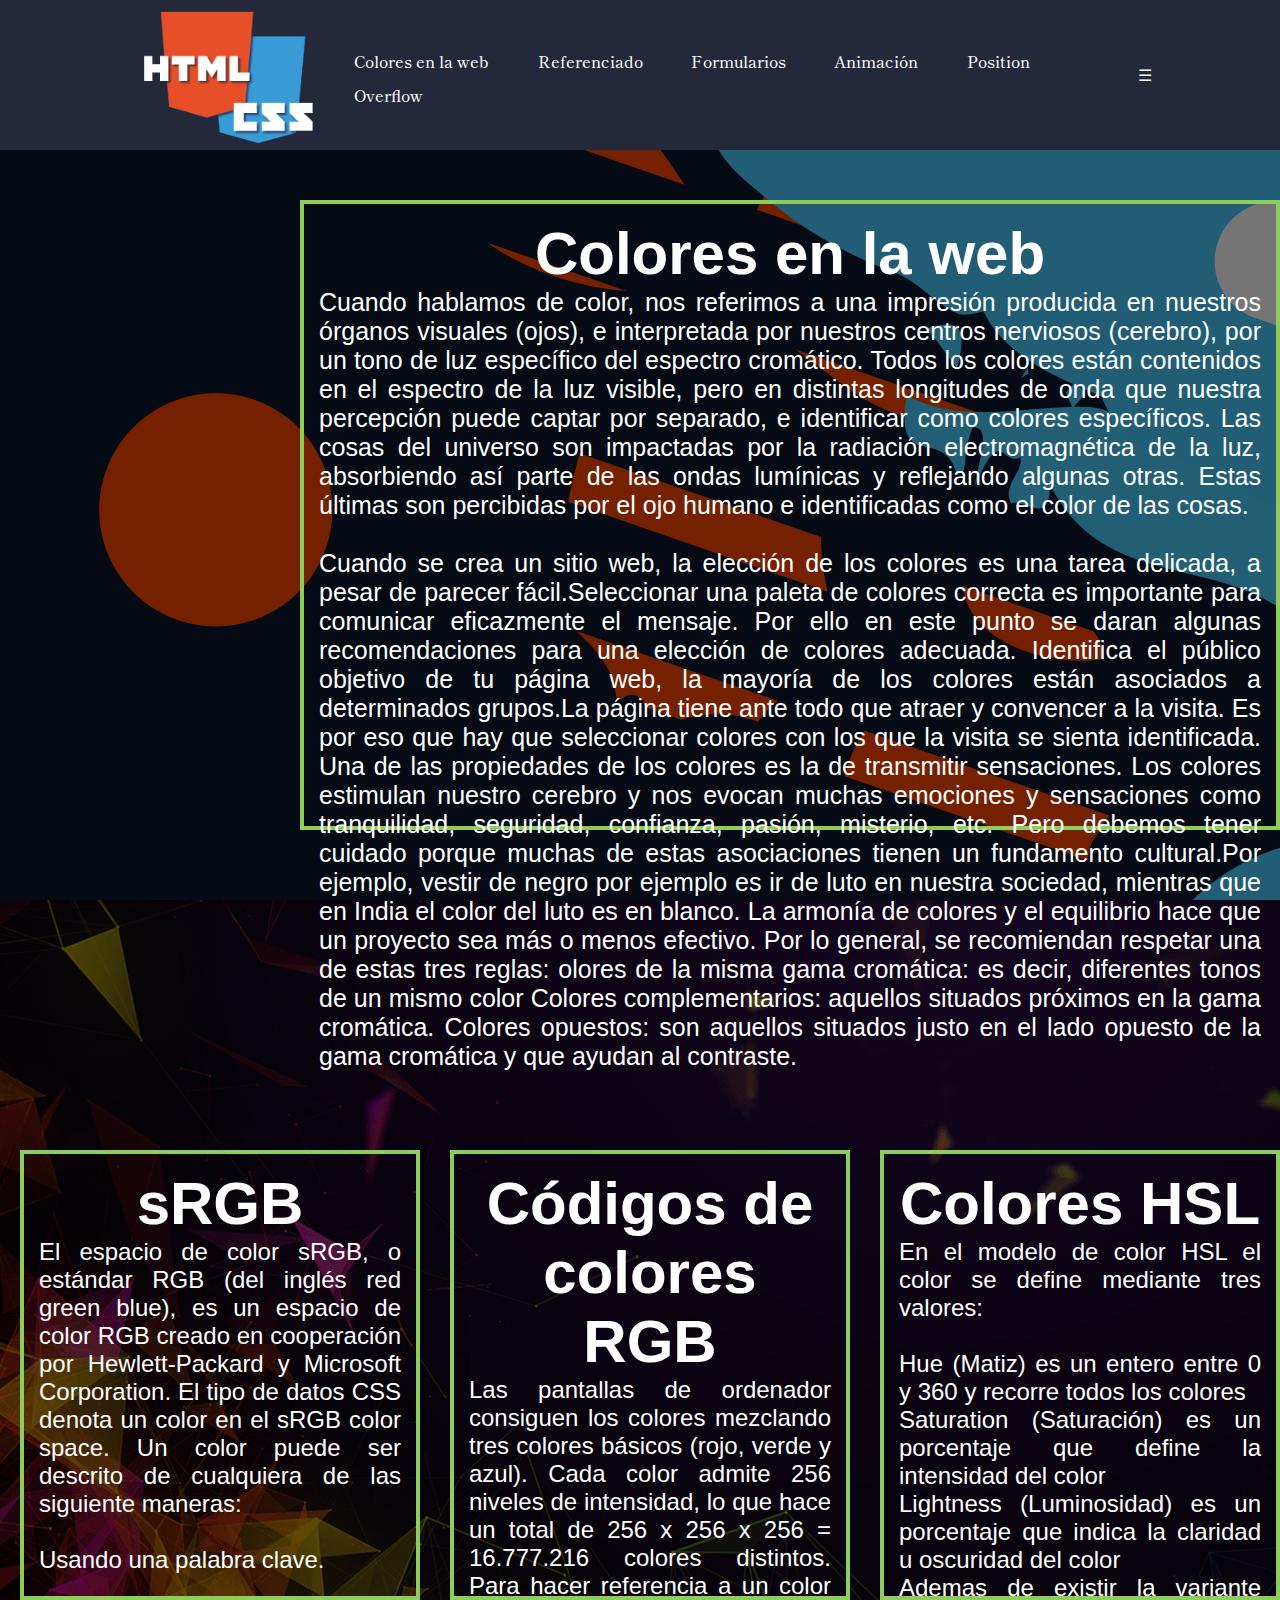
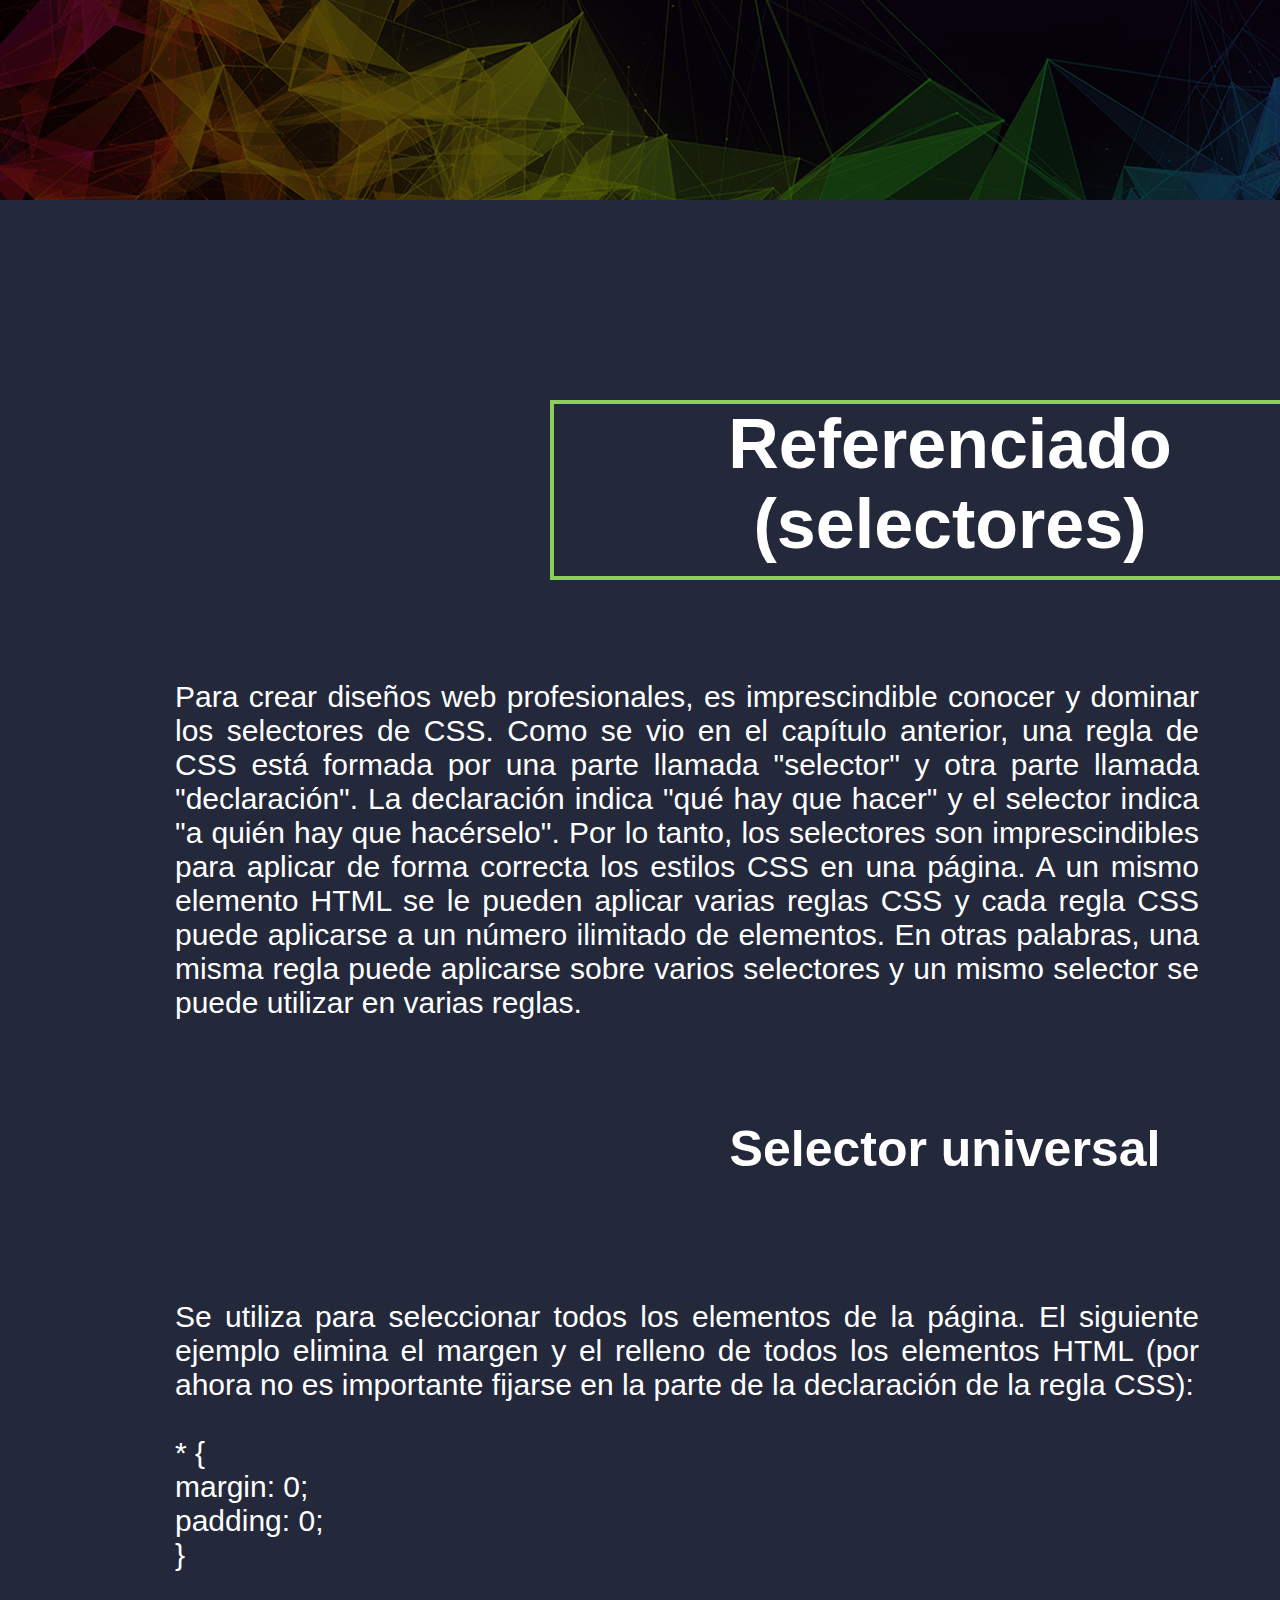
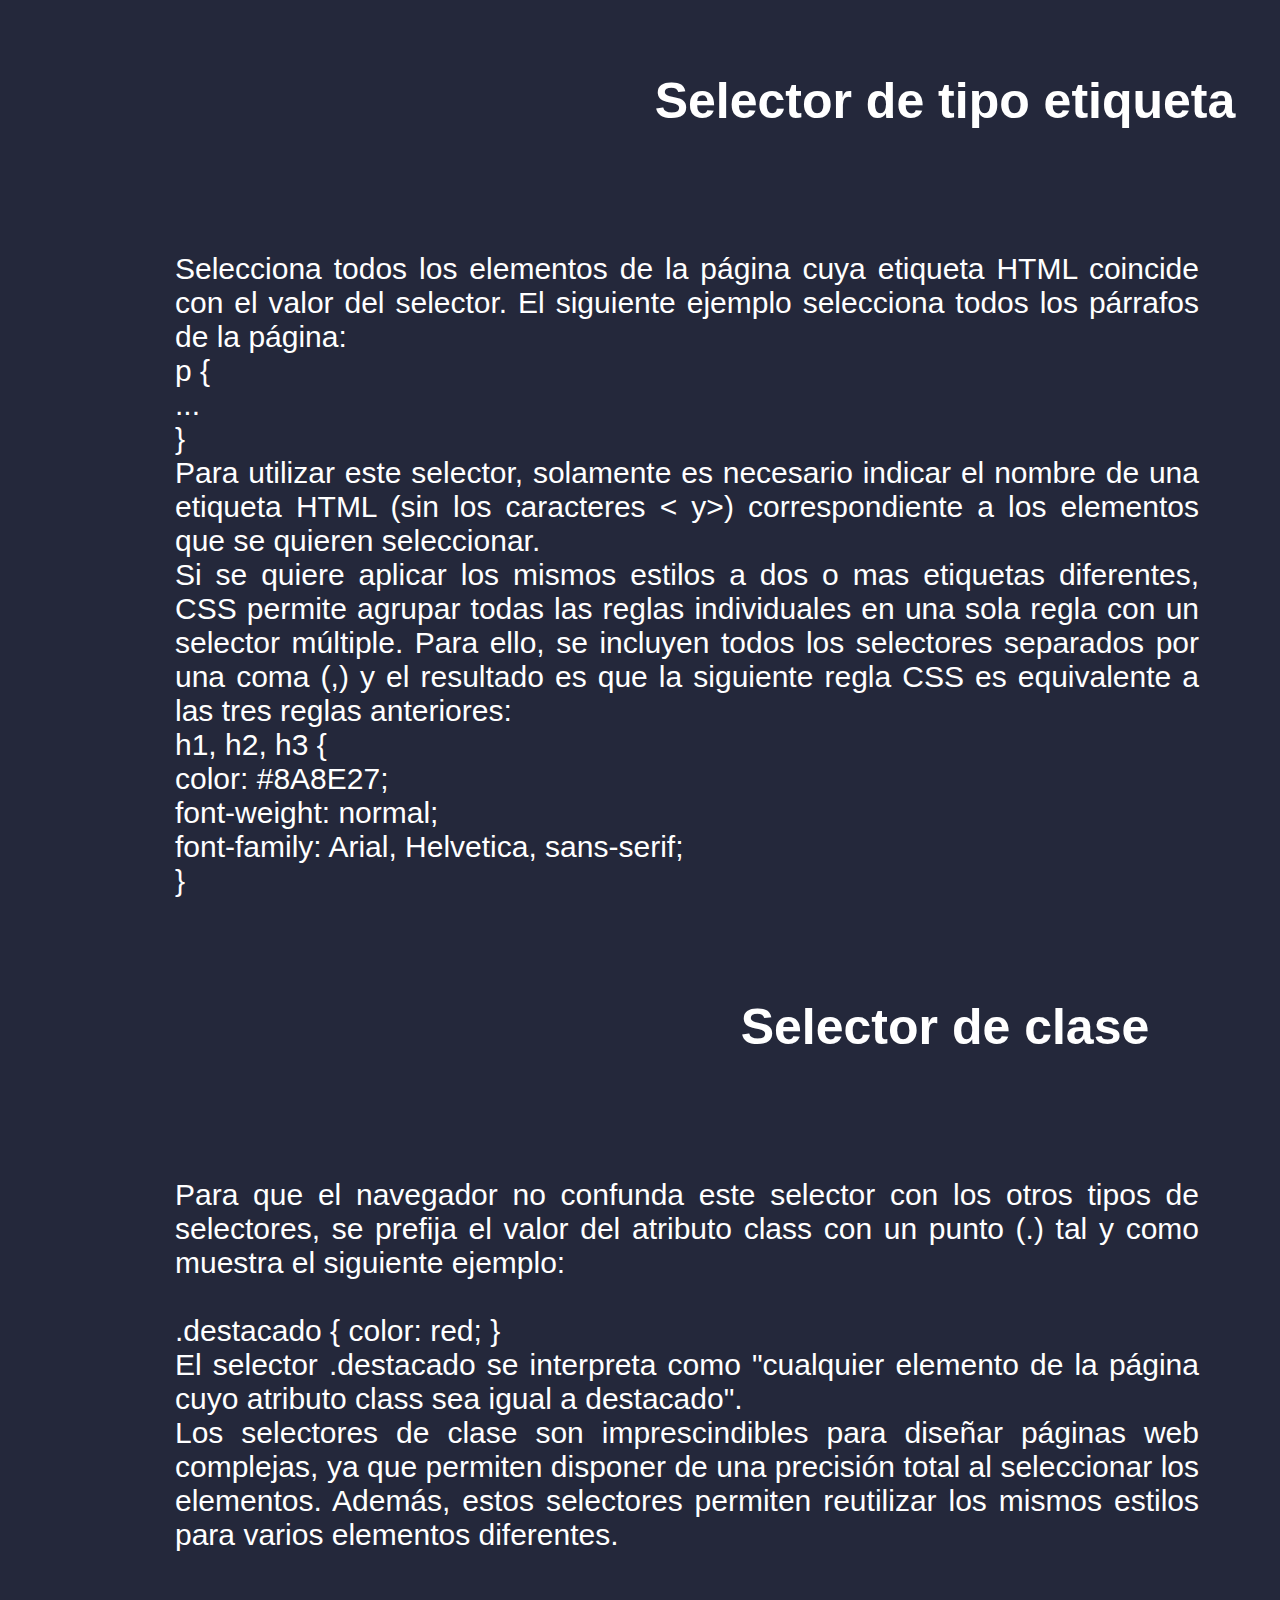
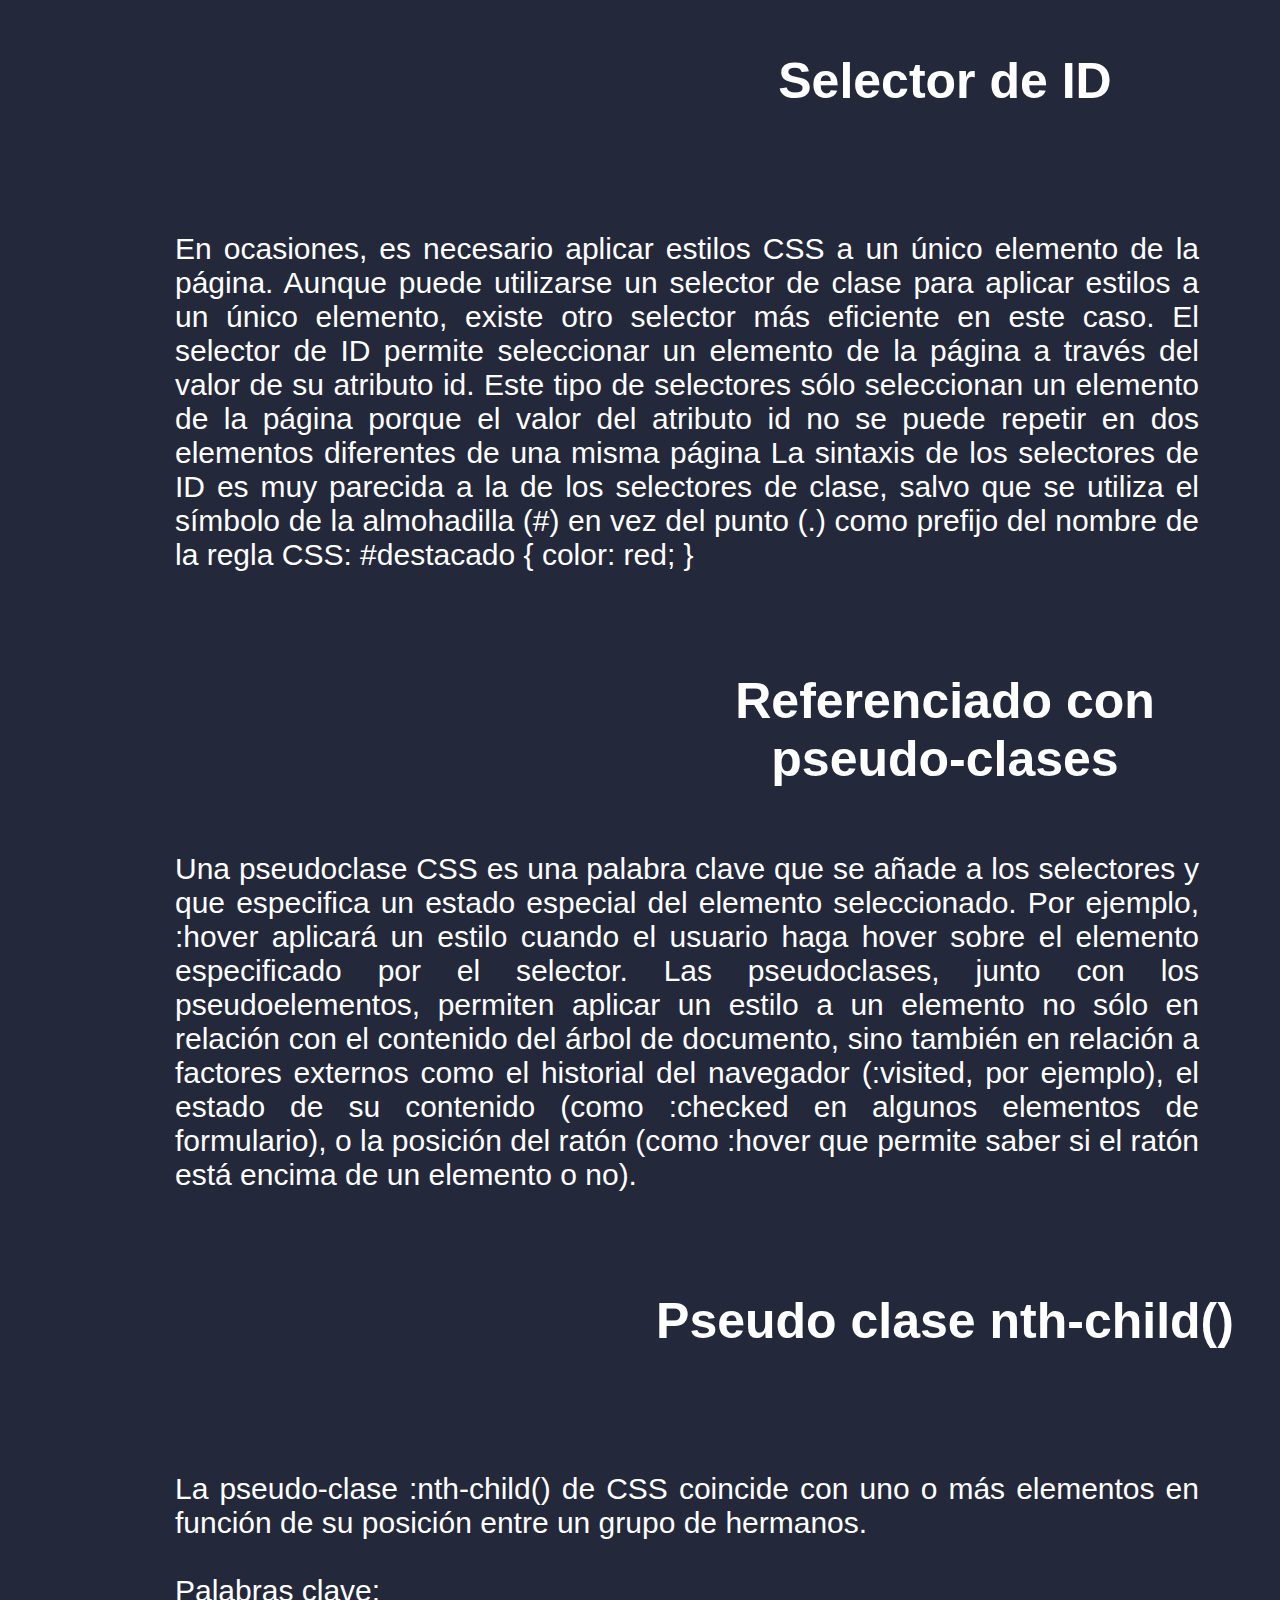
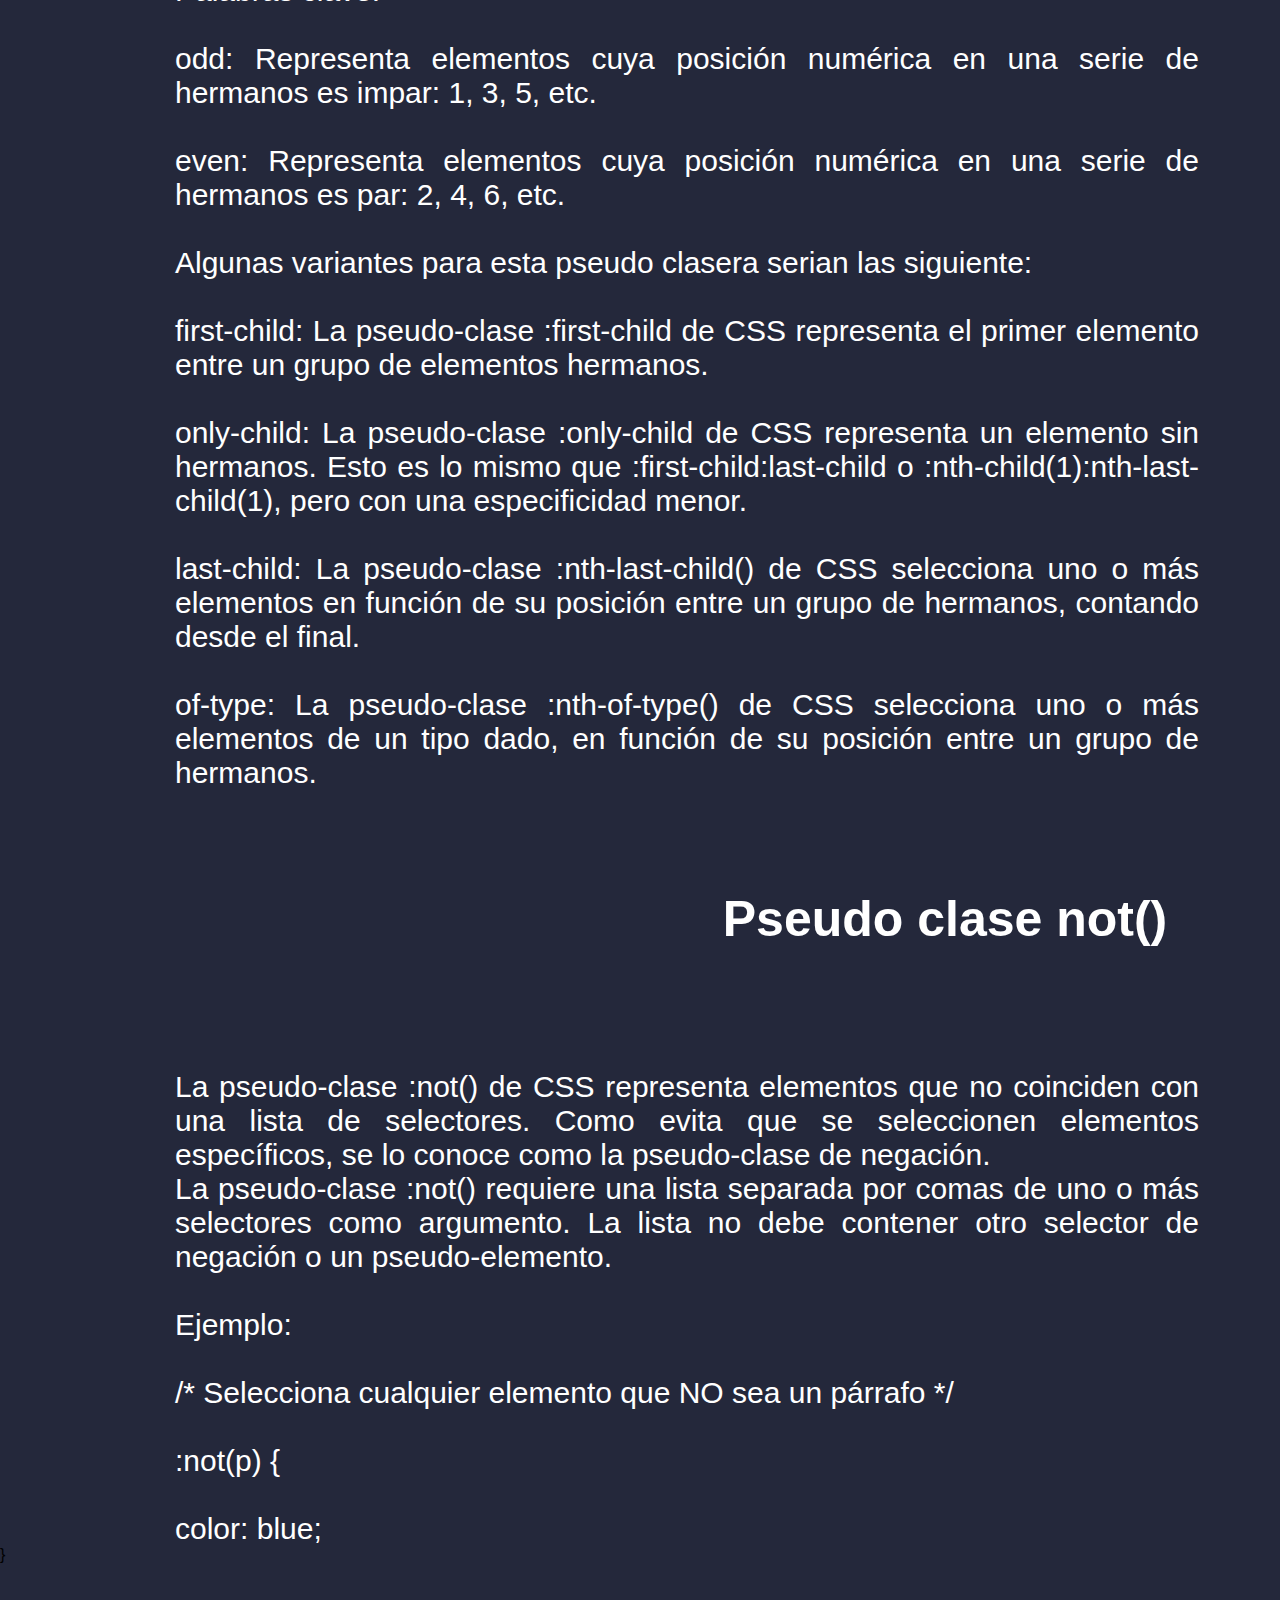
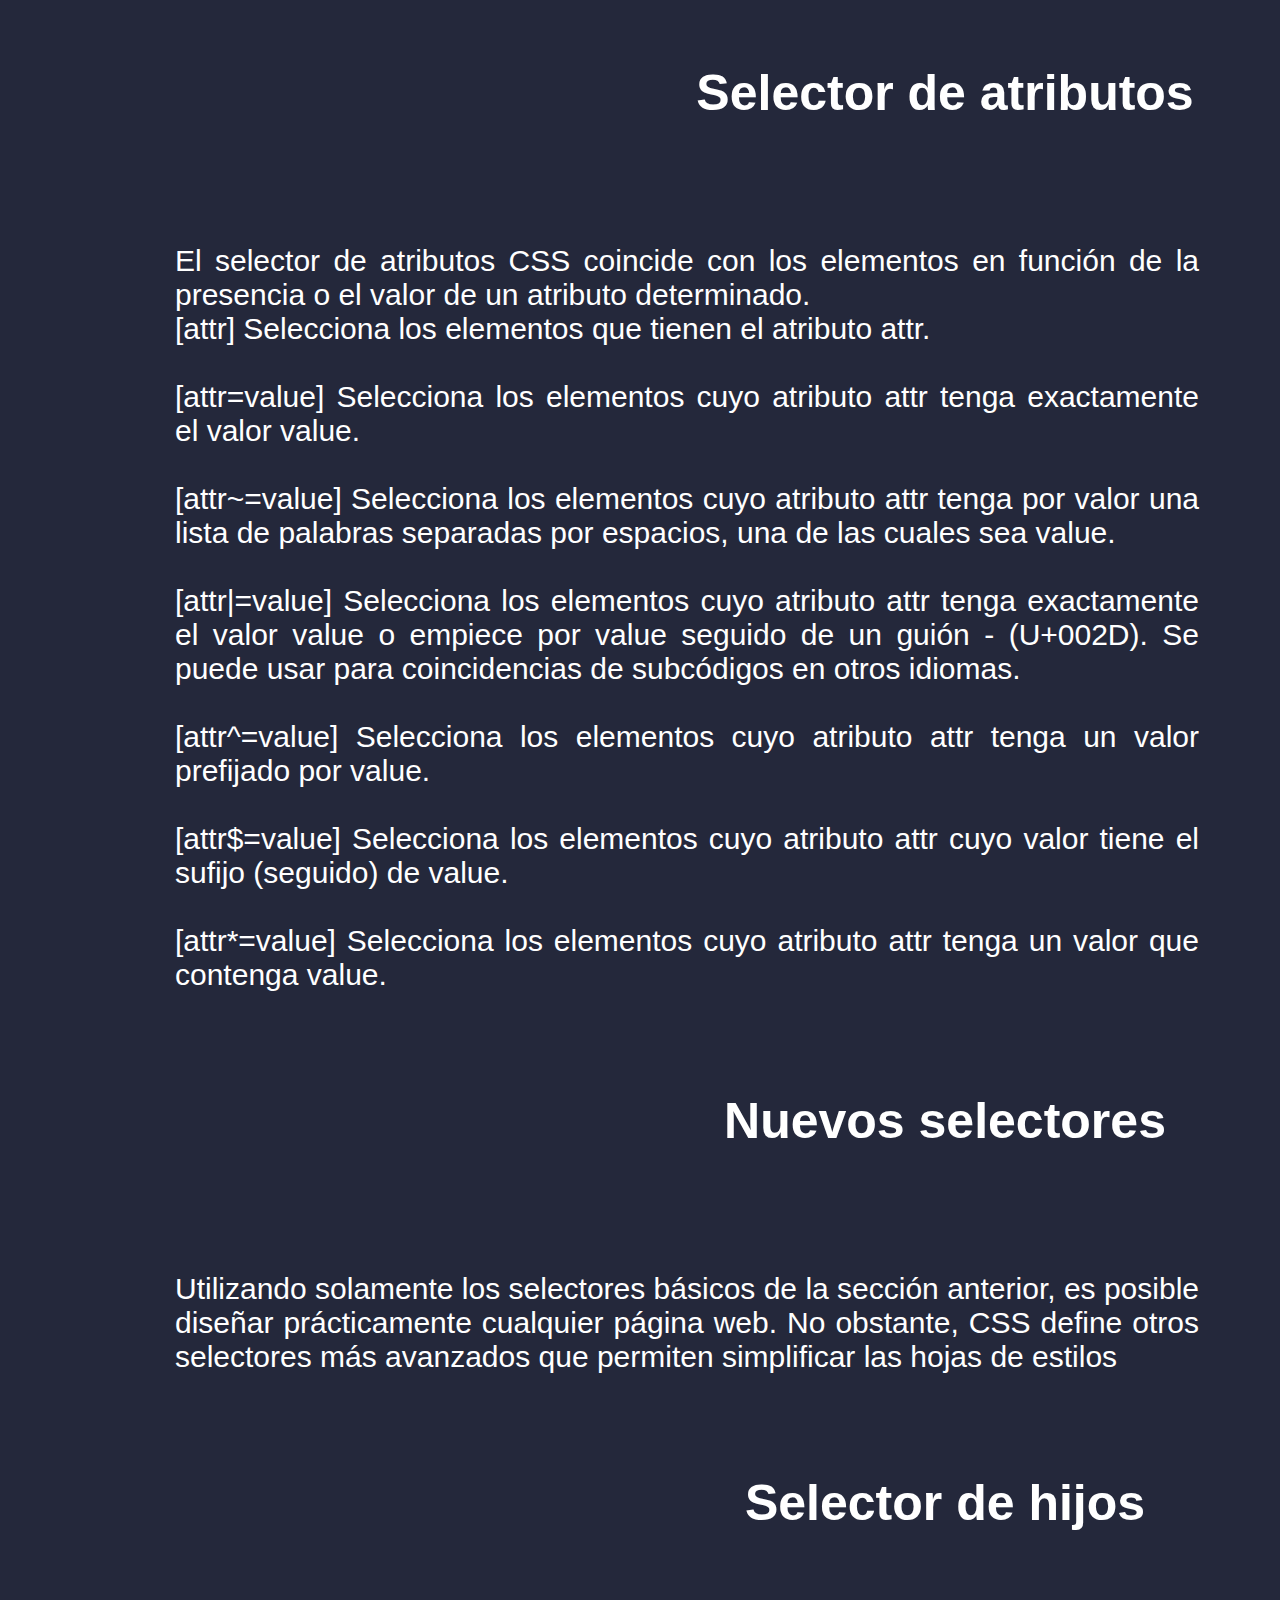
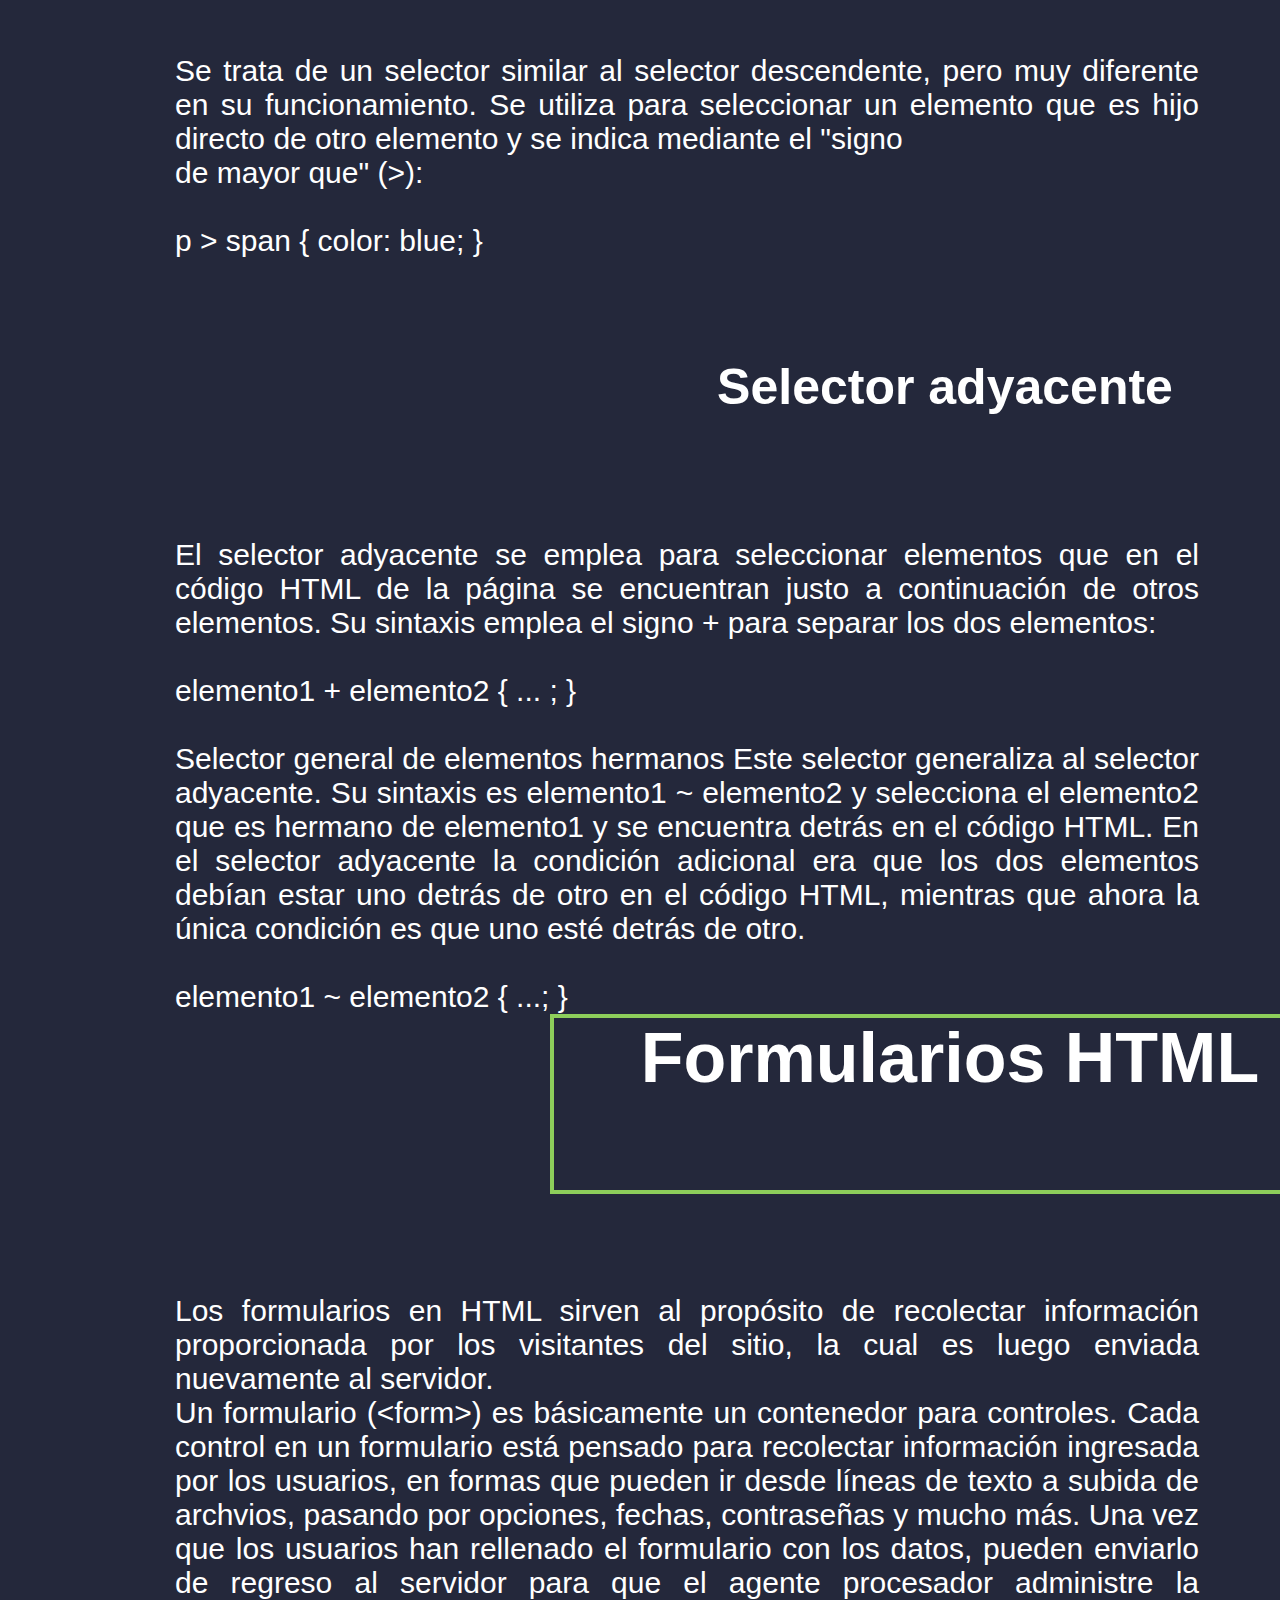
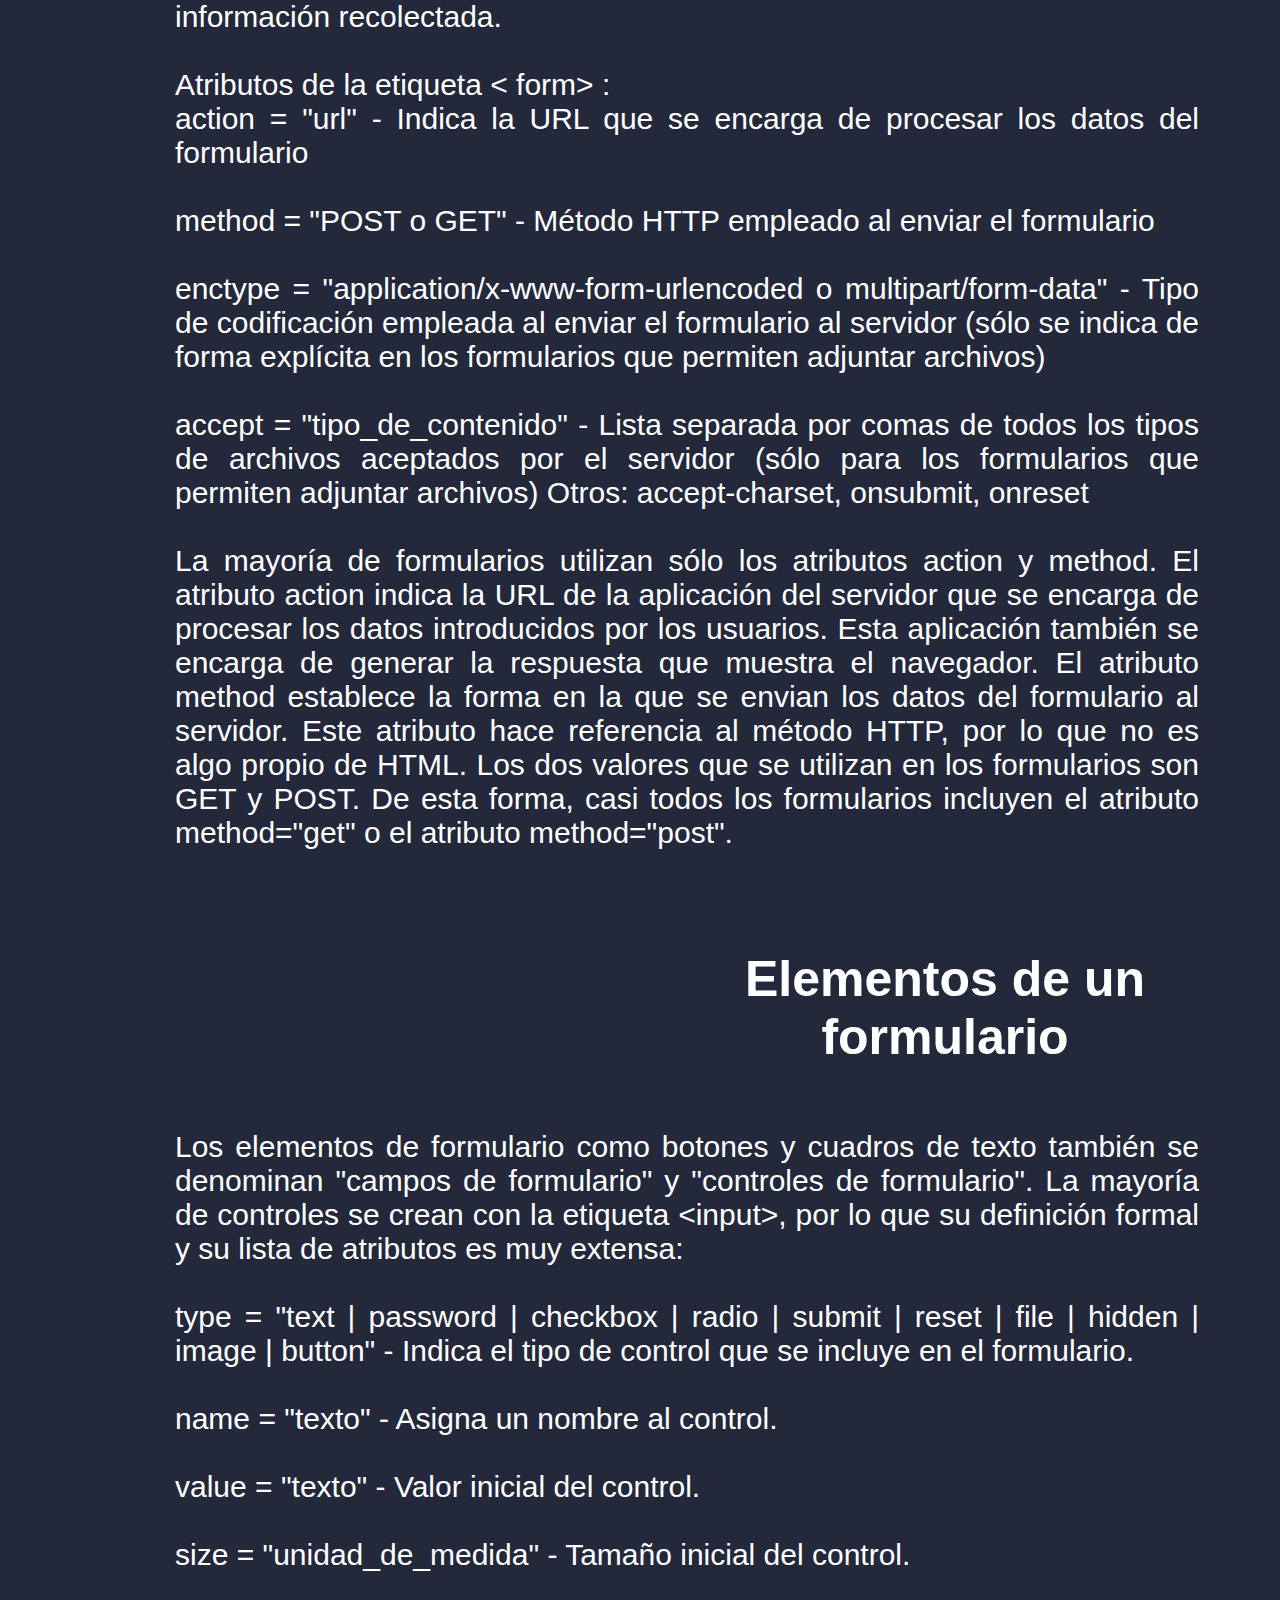
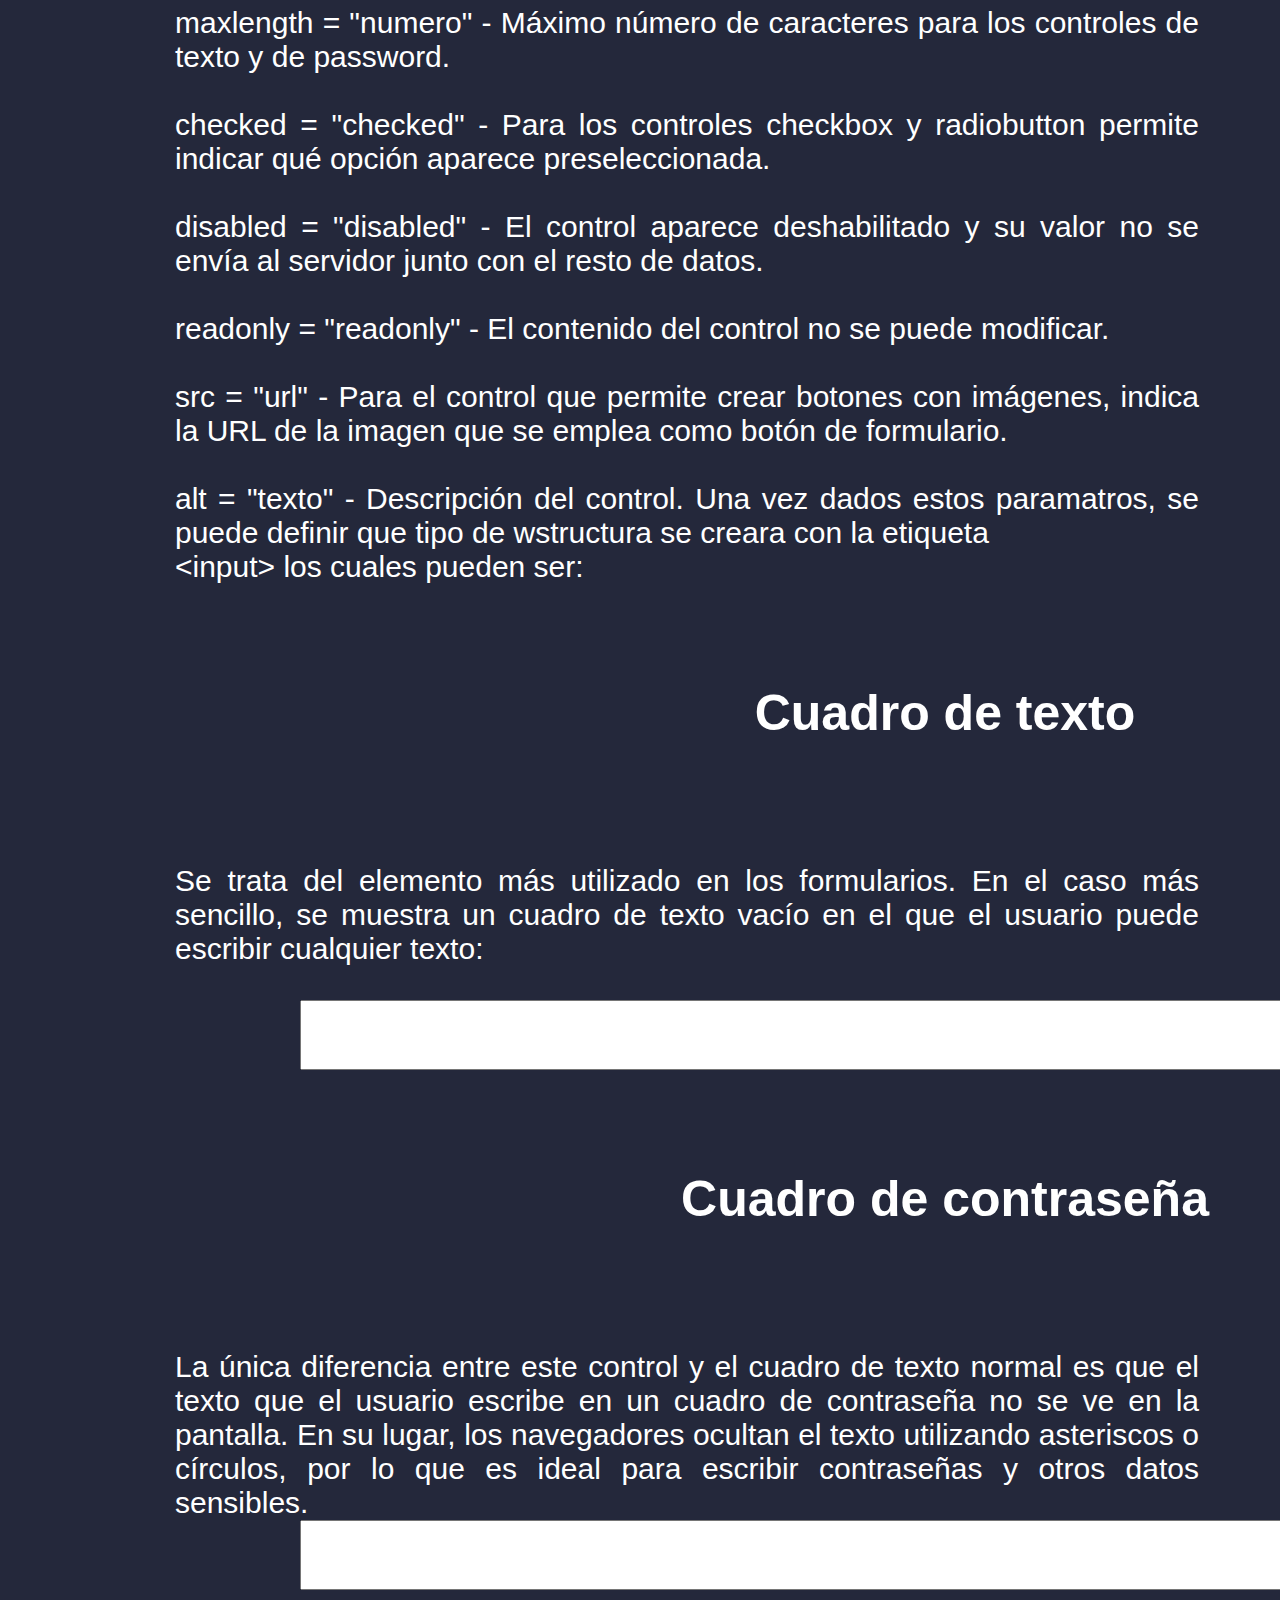
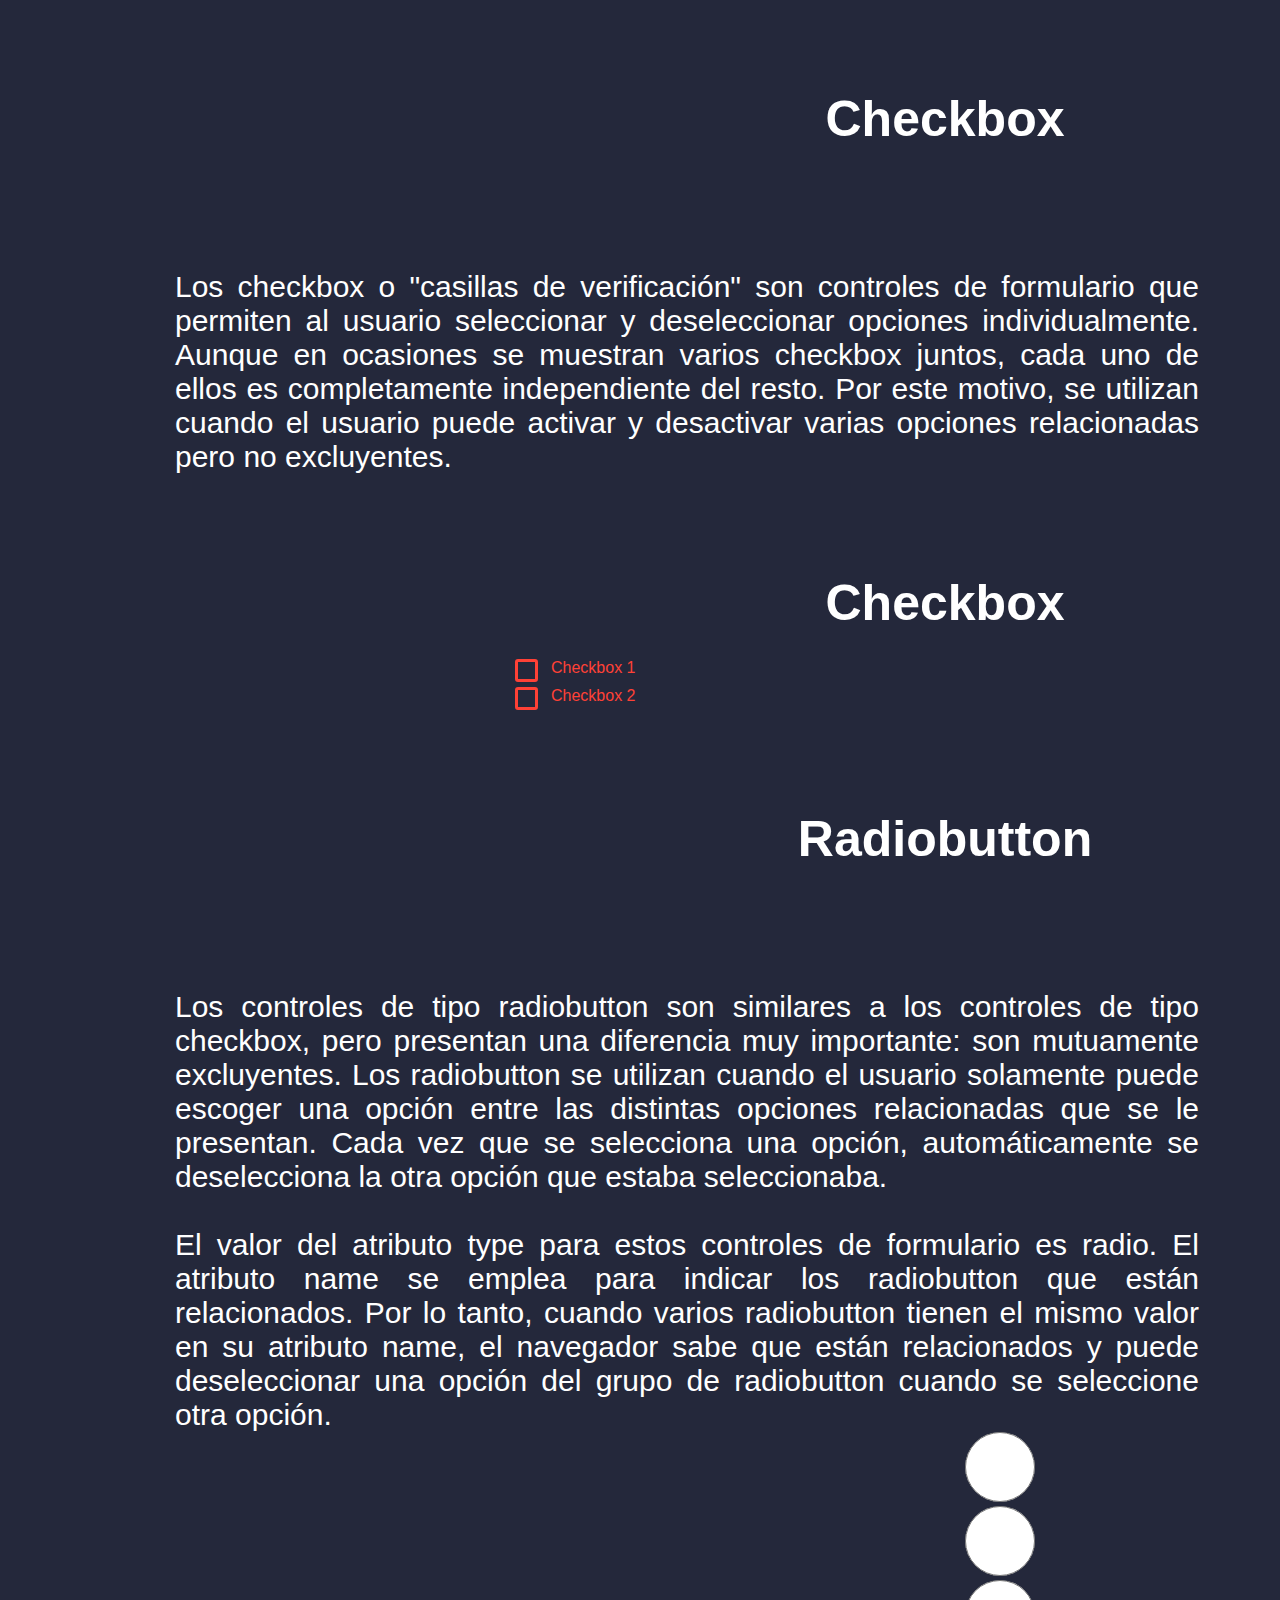
<file: udos.html>
<!DOCTYPE html>
<html lang="es">

<head>
    <meta charset="UTF-8">
    <meta http-equiv="X-UA-Compatible" content="IE=edge">
    <meta name="viewport" content="width=device-width, initial-scale=1.0">
    <title>Bitacora Unidad I</title>
    <link rel="stylesheet" href="css/estilos.css">
    <link rel="stylesheet" href="css/style.css">
</head>

<body>
    <header class="header1" id="encabezado">
        <img src="images/logo png.png" alt="logo css3 y html5" class="logo" id="logo">
        <nav>
            <ul class="nav">
                <li class="lista"><a href="#color">Colores en la web</a></li>
                <li class="lista"><a href="#referenciando">Referenciado</a></li>
                <li class="lista"><a href="#formulario">Formularios</a></li>
                <li class="lista"><a href="#animation">Animación</a></li>
                <li class="lista"><a href="#position">Position</a></li>
                <li class="lista"><a href="#overflow">Overflow</a></li>
            </ul>

        </nav>
        <div class="btn-menu">
            <label for="btn-menu">☰</label>
        </div>
        <!--<a class="cta" href="#"><button>Contacto</button></a> -->
    </header>

    <input type="checkbox" id="btn-menu">
    <div class="container-menu">
        <div class="cont-menu">
            <nav>
                <a href="index.html">Unidad I</a>
                <a href="udos.html">Unidad II</a>
                <a href="#">Unidad III</a>
            </nav>
            <label for="btn-menu">✖️</label>
        </div>
    </div>

    <section class="coloresweb">
        <div class="fondo" id="color">
            <div class="color">
                <h1>Colores en la web</h1>
                <p>Cuando hablamos de color, nos referimos a una impresión producida en nuestros órganos visuales
                    (ojos), e interpretada por nuestros centros nerviosos (cerebro), por un tono de luz específico del
                    espectro cromático.

                    Todos los colores están contenidos en el espectro de la luz visible, pero en distintas longitudes de
                    onda que nuestra percepción puede captar por separado, e identificar como colores específicos. Las
                    cosas del universo son impactadas por la radiación electromagnética de la luz, absorbiendo así parte
                    de las ondas lumínicas y reflejando algunas otras. Estas últimas son percibidas por el ojo humano e
                    identificadas como el color de las cosas.
                    <br> <br>
                    Cuando se crea un sitio web, la elección de los colores es una tarea delicada, a pesar de parecer
                    fácil.Seleccionar una paleta de colores correcta es importante para comunicar eficazmente el
                    mensaje. Por ello en este punto se daran algunas recomendaciones para una elección de colores
                    adecuada.

                    Identifica el público objetivo de tu página web, la mayoría de los colores están asociados a
                    determinados grupos.La página tiene ante todo que atraer y convencer a la visita. Es por eso que hay
                    que seleccionar colores con los que la visita se sienta identificada.

                    Una de las propiedades de los colores es la de transmitir sensaciones. Los colores estimulan nuestro
                    cerebro y nos evocan muchas emociones y sensaciones como tranquilidad, seguridad, confianza, pasión,
                    misterio, etc. Pero debemos tener cuidado porque muchas de estas asociaciones tienen un fundamento
                    cultural.Por ejemplo, vestir de negro por ejemplo es ir de luto en nuestra sociedad, mientras que en
                    India el color del luto es en blanco.

                    La armonía de colores y el equilibrio hace que un proyecto sea más o menos efectivo. Por lo general,
                    se recomiendan respetar una de estas tres reglas:

                    olores de la misma gama cromática: es decir, diferentes tonos de un mismo color
                    Colores complementarios: aquellos situados próximos en la gama cromática.
                    Colores opuestos: son aquellos situados justo en el lado opuesto de la gama cromática y que ayudan
                    al contraste.
                </p>
            </div>
        </div>
        <div class="pados">
            <div class="srgb">
                <h1>sRGB</h1>
                <p>El espacio de color sRGB, o estándar RGB (del inglés red green blue), es un espacio de color RGB
                    creado
                    en cooperación por Hewlett-Packard y Microsoft Corporation. El tipo de datos CSS <color> denota un
                        color
                        en el sRGB color space. Un color puede ser descrito de cualquiera de las siguiente maneras:
                        <br>
                        <br>
                        Usando una palabra clave.
                        <br>
                        <br>
                        Usando el sistema RGB cubic-coordinate (usando #-hexadecimal o las notaciones funcionales rgb()
                        y
                        rgba() )
                        <br>
                        <br>
                        Usando el sistema HSL cylindrical-coordinate (usando las notaciones funcionales hsl() y hsla() )
                </p>
            </div>

            <div class="rgb">
                <h1>Códigos de colores RGB</h1>
                <p>
                    Las pantallas de ordenador consiguen los colores mezclando tres colores básicos (rojo, verde y
                    azul).
                    Cada color admite 256 niveles de intensidad, lo que hace un total de 256 x 256 x 256 = 16.777.216
                    colores distintos. Para hacer referencia a un color concreto, basta con indicar las intensidades de
                    cada
                    uno de los tres colores básicos.
                    <br>
                    Los códigos RGB se pueden expresar de distintas formas:
                    <br>
                    <br>
                    rgb(rojo, verde, azul), donde rojo, verde y azul son números enteros desde 0 a 255.
                    <br>
                    rgb(rojo, verde, azul), donde rojo, verde y azul son porcentajes desde 0% hasta 100%.
                    <br>
                    rgba(rojo, verde, azul), donde rojo, verde y azul son porcentajes desde 0% hasta 100%. La letra a
                    representa un canal alfa que va de 0.1 a 1 y representa la opacidad del objeto.
                    #RRGGBB, donde RR, GG y BB son números hexadecimales desde 00 hasta FF.
                    #RGB, donde R, G y B son números hexadecimales desde 0 hasta F (el navegador transforma esos números
                    en
                    números de dos cifras repitiendo el valor, es decir, F se convierte en FF, 6 en 66, etc
                </p>
            </div>

            <div class="hsl">
                <h1>Colores HSL</h1>
                <p>
                    En el modelo de color HSL el color se define mediante tres valores:
                    <br>
                    <br>
                    Hue (Matiz) es un entero entre 0 y 360 y recorre todos los colores
                    <br>
                    Saturation (Saturación) es un porcentaje que define la intensidad del color
                    <br>
                    Lightness (Luminosidad) es un porcentaje que indica la claridad u oscuridad del color
                    <br>
                    Ademas de existir la variante HSLA, donde se toman encuentra los paramatros anteriores, a los cuales
                    se les agrega un parametro alha para definir la transparencia.
                </p>
            </div>
        </div>
        <div class="referenciando" id="referenciando">
            <div class="referenciado">
                <h1>Referenciado (selectores)</h1>
                <p>
                    Para crear diseños web profesionales, es imprescindible conocer y dominar los selectores de CSS.
                    Como se vio en el capítulo anterior, una regla de CSS está formada por una parte llamada "selector"
                    y otra parte llamada "declaración".

                    La declaración indica "qué hay que hacer" y el selector indica "a quién hay que hacérselo". Por lo
                    tanto, los selectores son imprescindibles para aplicar de forma correcta los estilos CSS en una
                    página.

                    A un mismo elemento HTML se le pueden aplicar varias reglas CSS y cada regla CSS puede aplicarse a
                    un número ilimitado de elementos. En otras palabras, una misma regla puede aplicarse sobre varios
                    selectores y un mismo selector se puede utilizar en varias reglas.
                </p>
                <h2>Selector universal</h2>
                <p>
                    Se utiliza para seleccionar todos los elementos de la página. El siguiente ejemplo elimina el margen
                    y el relleno de todos los elementos HTML (por ahora no es importante fijarse en la parte de la
                    declaración de la regla CSS):
                    <br> <br>
                    * {
                    <br>
                    margin: 0;
                    <br>
                    padding: 0;
                    <br>
                    }
                </p>
                <h2>
                    Selector de tipo etiqueta
                </h2>
                <p>

                    Selecciona todos los elementos de la página cuya etiqueta HTML coincide con el valor del selector.
                    El siguiente ejemplo selecciona todos los párrafos de la página:
                    <br>
                    p {
                    <br>
                    ...
                    <br>
                    }
                    <br>
                    Para utilizar este selector, solamente es necesario indicar el nombre de una etiqueta HTML (sin los
                    caracteres &lt; y>) correspondiente a los elementos que se quieren seleccionar.
                    <br>
                    Si se quiere aplicar los mismos estilos a dos o mas etiquetas diferentes, CSS permite agrupar
                    todas las reglas individuales en una sola regla con un selector múltiple. Para ello, se incluyen
                    todos los selectores separados por una coma (,) y el resultado es que la siguiente regla CSS es
                    equivalente a las tres reglas anteriores:
                    <br>
                    h1, h2, h3 {
                    <br>
                    color: #8A8E27;
                    <br>
                    font-weight: normal;
                    <br>
                    font-family: Arial, Helvetica, sans-serif;
                    <br>
                    }</p>
                <h2>Selector de clase</h2>
                <p>
                    Para que el navegador no confunda este selector con los otros tipos de selectores, se prefija el
                    valor
                    del atributo class con un punto (.) tal y como muestra el siguiente ejemplo:
                    <br> <br>
                    .destacado { color: red; }
                    <br>
                    El selector .destacado se interpreta como "cualquier elemento de la página cuyo atributo class sea
                    igual
                    a destacado".
                    <br>
                    Los selectores de clase son imprescindibles para diseñar páginas web complejas, ya que permiten
                    disponer
                    de una precisión total al seleccionar los elementos. Además, estos selectores permiten reutilizar
                    los
                    mismos estilos para varios elementos diferentes.
                </p>
                <h2>Selector de ID</h2>
                <p>
                    En ocasiones, es necesario aplicar estilos CSS a un único elemento de la página. Aunque puede
                    utilizarse
                    un selector de clase para aplicar estilos a un único elemento, existe otro selector más eficiente en
                    este caso.

                    El selector de ID permite seleccionar un elemento de la página a través del valor de su atributo id.
                    Este tipo de selectores sólo seleccionan un elemento de la página porque el valor del atributo id no
                    se
                    puede repetir en dos elementos diferentes de una misma página

                    La sintaxis de los selectores de ID es muy parecida a la de los selectores de clase, salvo que se
                    utiliza el símbolo de la almohadilla (#) en vez del punto (.) como prefijo del nombre de la regla
                    CSS:

                    #destacado { color: red; }
                </p>
                <h2>Referenciado con pseudo-clases</h2>
                <p>
                    Una pseudoclase CSS es una palabra clave que se añade a los selectores y que especifica un estado
                    especial del elemento seleccionado. Por ejemplo, :hover aplicará un estilo cuando el usuario haga
                    hover
                    sobre el elemento especificado por el selector.

                    Las pseudoclases, junto con los pseudoelementos, permiten aplicar un estilo a un elemento no sólo en
                    relación con el contenido del árbol de documento, sino también en relación a factores externos como
                    el
                    historial del navegador (:visited, por ejemplo), el estado de su contenido (como :checked en algunos
                    elementos de formulario), o la posición del ratón (como :hover que permite saber si el ratón está
                    encima
                    de un elemento o no).
                </p>
                <h2>Pseudo clase nth-child()</h2>
                <p>
                    La pseudo-clase :nth-child() de CSS coincide con uno o más elementos en función de su posición entre
                    un
                    grupo de hermanos.
                    <br> <br>
                    Palabras clave:
                    <br> <br>
                    odd: Representa elementos cuya posición numérica en una serie de hermanos es impar: 1, 3, 5, etc.
                    <br> <br>
                    even: Representa elementos cuya posición numérica en una serie de hermanos es par: 2, 4, 6, etc.
                    <br> <br>
                    Algunas variantes para esta pseudo clasera serian las siguiente:
                    <br> <br>
                    first-child: La pseudo-clase :first-child de CSS representa el primer elemento entre un grupo de
                    elementos hermanos.
                    <br> <br>
                    only-child: La pseudo-clase :only-child de CSS representa un elemento sin hermanos. Esto es lo mismo
                    que
                    :first-child:last-child o :nth-child(1):nth-last-child(1), pero con una especificidad menor.
                    <br> <br>
                    last-child: La pseudo-clase :nth-last-child() de CSS selecciona uno o más elementos en función de su
                    posición entre un grupo de hermanos, contando desde el final.
                    <br> <br>
                    of-type: La pseudo-clase :nth-of-type() de CSS selecciona uno o más elementos de un tipo dado, en
                    función de su posición entre un grupo de hermanos.
                </p>
                <h2>Pseudo clase not()</h2>
                <p>
                    La pseudo-clase :not() de CSS representa elementos que no coinciden con una lista de selectores.
                    Como
                    evita que se seleccionen elementos específicos, se lo conoce como la pseudo-clase de negación.
                    <br>
                    La pseudo-clase :not() requiere una lista separada por comas de uno o más selectores como argumento.
                    La
                    lista no debe contener otro selector de negación o un pseudo-elemento.
                    <br> <br>
                    Ejemplo:
                    <br> <br>
                    /* Selecciona cualquier elemento que NO sea un párrafo */
                    <br> <br>
                    :not(p) {
                    <br> <br>
                    color: blue;
                </p>
                }

                <h2>Selector de atributos</h2>
                <p>
                    El selector de atributos CSS coincide con los elementos en función de la presencia o el valor de un
                    atributo determinado.
                    <br>
                    [attr]
                    Selecciona los elementos que tienen el atributo attr.
                    <br> <br>
                    [attr=value]
                    Selecciona los elementos cuyo atributo attr tenga exactamente el valor value.
                    <br> <br>
                    [attr~=value]
                    Selecciona los elementos cuyo atributo attr tenga por valor una lista de palabras separadas por
                    espacios, una de las cuales sea value.
                    <br> <br>
                    [attr|=value]
                    Selecciona los elementos cuyo atributo attr tenga exactamente el valor value o empiece por value
                    seguido
                    de un guión - (U+002D). Se puede usar para coincidencias de subcódigos en otros idiomas.
                    <br> <br>
                    [attr^=value]
                    Selecciona los elementos cuyo atributo attr tenga un valor prefijado por value.
                    <br> <br>
                    [attr$=value]
                    Selecciona los elementos cuyo atributo attr cuyo valor tiene el sufijo (seguido) de value.
                    <br> <br>
                    [attr*=value]
                    Selecciona los elementos cuyo atributo attr tenga un valor que contenga value.
                </p>
                <h2> Nuevos selectores</h2>
                <p>
                    Utilizando solamente los selectores básicos de la sección anterior, es posible diseñar prácticamente
                    cualquier página web. No obstante, CSS define otros selectores más avanzados que permiten
                    simplificar
                    las hojas de estilos
                </p>
                <h2>Selector de hijos</h2>
                <p>
                    Se trata de un selector similar al selector descendente, pero muy diferente en su funcionamiento. Se
                    utiliza para seleccionar un elemento que es hijo directo de otro elemento y se indica mediante el
                    "signo
                    <br>
                    de mayor que" (>):
                    <br><br>
                    p > span { color: blue; }
                </p>
                <h2>Selector adyacente</h2>
                <p>
                    El selector adyacente se emplea para seleccionar elementos que en el código HTML de la página se
                    encuentran justo a continuación de otros elementos. Su sintaxis emplea el signo + para separar los
                    dos
                    elementos:
                    <br><br>
                    elemento1 + elemento2 { ... ; }
                    <br><br>
                    Selector general de elementos hermanos
                    Este selector generaliza al selector adyacente. Su sintaxis es elemento1 ~ elemento2 y selecciona el
                    elemento2 que es hermano de elemento1 y se encuentra detrás en el código HTML. En el selector
                    adyacente
                    la condición adicional era que los dos elementos debían estar uno detrás de otro en el código HTML,
                    mientras que ahora la única condición es que uno esté detrás de otro.
                    <br><br>
                    elemento1 ~ elemento2 { ...; }
                </p>
                <h1 id="formulario">Formularios HTML</h1>
                <p>
                    Los formularios en HTML sirven al propósito de recolectar información proporcionada por los
                    visitantes del sitio, la cual es luego enviada nuevamente al servidor.
                    <br>
                    Un formulario (&lt;form>) es básicamente un contenedor para controles. Cada control en un formulario
                    está pensado para recolectar información ingresada por los usuarios, en formas que pueden ir
                    desde líneas de texto a subida de archvios, pasando por opciones, fechas, contraseñas y mucho
                    más. Una vez que los usuarios han rellenado el formulario con los datos, pueden enviarlo de
                    regreso al servidor para que el agente procesador administre la información recolectada.
                    <br><br>
                    Atributos de la etiqueta &lt; form> :
                    <br>
                    action = "url" - Indica la URL que se encarga de procesar los datos del formulario
                    <br><br>
                    method = "POST o GET" - Método HTTP empleado al enviar el formulario
                    <br><br>
                    enctype = "application/x-www-form-urlencoded o multipart/form-data" - Tipo de codificación
                    empleada al enviar el formulario al servidor (sólo se indica de forma explícita en los
                    formularios que permiten adjuntar archivos)
                    <br><br>
                    accept = "tipo_de_contenido" - Lista separada por comas de todos los tipos de archivos aceptados
                    por el servidor (sólo para los formularios que permiten adjuntar archivos)
                    Otros: accept-charset, onsubmit, onreset
                    <br><br>
                    La mayoría de formularios utilizan sólo los atributos action y method. El atributo action indica
                    la URL de la aplicación del servidor que se encarga de procesar los datos introducidos por los
                    usuarios. Esta aplicación también se encarga de generar la respuesta que muestra el navegador.
                    El atributo method establece la forma en la que se envian los datos del formulario al servidor.
                    Este atributo hace referencia al método HTTP, por lo que no es algo propio de HTML. Los dos
                    valores que se utilizan en los formularios son GET y POST. De esta forma, casi todos los
                    formularios incluyen el atributo method="get" o el atributo method="post".
                </p>
                <h2>Elementos de un formulario</h2>
                <p>
                    Los elementos de formulario como botones y cuadros de texto también se denominan "campos de
                    formulario" y "controles de formulario". La mayoría de controles se crean con la etiqueta
                    &lt;input>,
                    por lo que su definición formal y su lista de atributos es muy extensa:
                    <br><br>
                    type = "text | password | checkbox | radio | submit | reset | file | hidden | image | button" -
                    Indica el tipo de control que se incluye en el formulario.
                    <br><br>
                    name = "texto" - Asigna un nombre al control.
                    <br><br>
                    value = "texto" - Valor inicial del control.
                    <br><br>
                    size = "unidad_de_medida" - Tamaño inicial del control.
                    <br><br>
                    maxlength = "numero" - Máximo número de caracteres para los controles de texto y de password.
                    <br><br>
                    checked = "checked" - Para los controles checkbox y radiobutton permite indicar qué opción aparece
                    preseleccionada.
                    <br><br>
                    disabled = "disabled" - El control aparece deshabilitado y su valor no se envía al servidor junto
                    con el resto de datos.
                    <br><br>
                    readonly = "readonly" - El contenido del control no se puede modificar.
                    <br><br>
                    src = "url" - Para el control que permite crear botones con imágenes, indica la URL de la imagen que
                    se emplea como botón de formulario.
                    <br><br>
                    alt = "texto" - Descripción del control.
                    Una vez dados estos paramatros, se puede definir que tipo de wstructura se creara con la etiqueta
                    <br>
                    &lt;input> los cuales pueden ser:
                </p>
                <h2>
                    Cuadro de texto
                </h2>
                <p>
                    Se trata del elemento más utilizado en los formularios. En el caso más sencillo, se muestra un
                    cuadro de texto vacío en el que el usuario puede escribir cualquier texto:
                    <br><br>
                </p>
                <input type="text" name="nombre" value="">
                <h2>Cuadro de contraseña</h2>
                <p>La única diferencia entre este control y el cuadro de texto normal es que el texto que el usuario
                    escribe en un cuadro de contraseña no se ve en la pantalla. En su lugar, los navegadores ocultan el
                    texto utilizando asteriscos o círculos, por lo que es ideal para escribir contraseñas y otros datos
                    sensibles.</p>

                <input type="password" name="contraseña" value="">

                <h2>Checkbox</h2>
                <p>Los checkbox o "casillas de verificación" son controles de formulario que permiten al usuario
                    seleccionar y deseleccionar opciones individualmente. Aunque en ocasiones se muestran varios
                    checkbox juntos, cada uno de ellos es completamente independiente del resto. Por este motivo, se
                    utilizan cuando el usuario puede activar y desactivar varias opciones relacionadas pero no
                    excluyentes.
                </p>
                <div class="wrap">
                    <form action="" class="formulario">
                        <div class="checkbox">
                            <h2>Checkbox</h2>
                            <input type="checkbox" name="checkbox" id="checkbox1">
                            <label for="checkbox1">Checkbox 1</label>

                            <input type="checkbox" name="checkbox" id="checkbox2">
                            <label for="checkbox2">Checkbox 2</label>
                        </div>
                    </form>
                    <h2>Radiobutton</h2>
                    <p>
                        Los controles de tipo radiobutton son similares a los controles de tipo checkbox, pero presentan
                        una diferencia muy importante: son mutuamente excluyentes. Los radiobutton se utilizan cuando el
                        usuario solamente puede escoger una opción entre las distintas opciones relacionadas que se le
                        presentan. Cada vez que se selecciona una opción, automáticamente se deselecciona la otra opción
                        que estaba seleccionaba.
                        <br> <br>
                        El valor del atributo type para estos controles de formulario es radio. El atributo name se
                        emplea para indicar los radiobutton que están relacionados. Por lo tanto, cuando varios
                        radiobutton tienen el mismo valor en su atributo name, el navegador sabe que están relacionados
                        y puede deseleccionar una opción del grupo de radiobutton cuando se seleccione otra opción.
                    </p>
                </div>
                <input type="radio" name="sexo" id="hombre">
                <label for="hombre"></label>

                <input type="radio" name="sexo" id="mujer">
                <label for="mujer"></label>

                <input type="radio" name="sexo" id="alien">
                <label for="alien"></label>

                <h2>Boton de envío de formulario</h2>
                <p>La mayoría de formularios dispone de un botón para enviar al servidor los datos introducidos por el
                    usuario. El valor del atributo type para este control de formulario es submit. El navegador se
                    encarga de enviar automáticamente los datos cuando el usuario pincha sobre este tipo de botón. El
                    valor del atributo value es el texto que muestra el botón. Si no se establece el atributo value, el
                    navegador muestra el texto predefinido Enviar consulta.</p>
                <h2>Botón de reseteo del formulario</h2>
                <p>Aunque su uso era muy popular hace unos años, la mayoría de formularios modernos ya no utilizan este
                    tipo de botón. Se trata de un botón especial que borra todos los datos introducidos por el usuario y
                    devuelve el formulario a su estado original. El valor del atributo type para este control de
                    formulario es reset. Cuando el usuario pulsa este botón, el navegador borra toda la información
                    introducida y muestra el formulario en su estado original. Si el formulario no contenía
                    originalmente ningún valor, el botón de reset lo vuelve a mostrar vacío. si el formulario contenía
                    información, el botón reset vuelve a mostrar la misma información original.</p>
            </div>
        </div>
        <div class="animacion">
            <h2 id="animation">Animación en CSS3</h2>
            <p>CSS permite animar la mayoría de los elementos HTML sin usar JavaScript.
                <br>
                Cuando especifica estilos CSS dentro de la regla @keyframes, la animación cambiará del estilo actual al
                estilo nuevo.Para que una animación funcione, se debe vincular la animación a un elemento. La estrucutra
                basica seria:
                <br><br>
                div{
                <br><br>
                animation-name: nombre;
                <br><br>
                }
                <br><br>
                @-webkit-keyframes nombre{
                <br><br>
                from{background-color: red;}
                <br><br>
                to {background-color: yellow;}}
                <br><br>
                @keyframes: especifica el código de la animación.
                <br><br>
                name-animation: Especifica el nombre de la animación @keyframes.
                <br><br>
                animation-delay: Especifica un retraso para el inicio de una animación. Se expresa en segundos. Se
                pueden utilizar unidades negativas.
                <br><br><br>
                Propiedades den la animacion en CSS3
                <br> <br>
                animation-timing-function: especifica la curva de velocidad de la animación.
                <br> <br>
                linear: especifica una animación con la misma velocidad de principio a fin.
                ease: especifica una animación con un inicio lento, luego rápido y luego termina lentamente (esto es por
                defecto)
                <br> <br>
                ease-in: especifica una animación con un inicio lento
                <br> <br>
                ease-out: especifica una animación con un final lento
                <br> <br>
                ease-in -out:
                especifica una animación con un inicio y un final lentos
                cubic-bezier(n, n, n, n): permite definir sus propios valores en una función cubic-bezier. Requiere
                valores numéricos de 0 a 1.
                <br> <br>
                animation-direction: especifica si una animación debe reproducirse hacia adelante, hacia atrás o en
                ciclos alternos.
                <br> <br>
                normal: la animación se reproduce de forma normal (hacia delante). Esto es predeterminado.
                <br> <br>
                reverse: la animación se reproduce en dirección inversa (hacia atrás).
                <br> <br>
                alternate: la animación se reproduce hacia delante primero, luego hacia atrás.
                <br> <br>
                alternate-reverse: la animación se reproduce hacia atrás primero, luego hacia adelante.
                <br> <br>
                animation-iteration-count: especifica el número de veces que se debe reproducir una animación. Se
                expresa con números cerrados y se puede usar también infinito.
                <br> <br>
                animation-play-state:especifica si la animación se está ejecutando (running) o está en pausa (paused).
                <br> <br>
                animation-duration: especifica cuánto tiempo debe transcurrir una animación para completar un ciclo. Si
                no se especifica la propiedad de duración de la animación, no se producirá ninguna animación, ya que el
                valor predeterminado es 0 segundos. También, se puede especificar cuándo cambiará usando “to (0%
                inicio)” y “from(100%, completo)”.
                <br> <br>
                animation-fill-mode: especifica un estilo para el elemento cuando la animación no se está reproduciendo
                (antes de que comience, después de que termine o ambos)
                <br> <br>
                none: Valor predeterminado. La animación no aplicará ningún estilo al elemento antes o después de
                ejecutarlo.
                <br> <br>
                forwards: el elemento retendrá los valores de estilo establecidos por el último fotograma clave (depende
                de animation-directiony animation-iteration-count)
                <br> <br>
                backwards: el elemento obtendrá los valores de estilo establecidos por el primer fotograma clave
                (depende de animation-direction) y los conservará durante el período de demora de la animación.
                both: la animación seguirá las reglas tanto para adelante como para atrás, extendiendo las propiedades
                de animación en ambas direcciones.</p>
            <h2 id="position">Position</h2>
            <p>
                La propiedad position de CSS especifica cómo un elemento es posicionado en el documento. Las propiedades
                top, right, bottom, y left determinan la ubicación final de los elementos posicionados.Un elemento
                posicionado es un elemento cuyo valor computado de position es relative, absolute, fixed, o sticky. (En
                otras palabras, cualquiera excepto static). El tipo de posicionamiento queda definido de la siguiente
                manera:
                <br><br>
                Static: El elemento es posicionado de acuerdo al flujo normal del documento. Las propiedades top, right,
                bottom, left, and z-index no tienen efecto. Este es el valor por defecto.
                <br><br>
                Relative: El elemento es posicionado de acuerdo al flujo normal del documento, y luego es desplazado con
                relación a sí mismo, con base en los valores de top, right, bottom, and left. El desplazamiento no
                afecta la posición de ningún otro elemento; por lo que, el espacio que se le da al elemento en el
                esquema de la página es el mismo como si la posición fuera static. Este valor crea un nuevo contexto de
                apilamiento, donde el valor de z-index no es auto. El efecto que tiene relative sobre los elementos
                table-*-group, table-row, table-column, table-cell, y table-caption no está definido.
                <br><br>
                Absolute: El elemento es removido del flujo normal del documento, sin crearse espacio alguno para el
                elemento en el esquema de la página. Es posicionado relativo a su ancestro posicionado más cercano, si
                lo hay; de lo contrario, se ubica relativo al bloque contenedor inicial. Su posición final está
                determinada por los valores de top, right, bottom, y left. Este valor crea un nuevo contexto de
                apilamiento cuando el valor de z-index no es auto. Elementos absolutamente posicionados pueden tener
                margen, y no colapsan con ningún otro margen.
                <br><br>
                Fixed: El elemento es removido del flujo normal del documento, sin crearse espacio alguno para el
                elemento en el esquema de la página. Es posicionado con relación al bloque contenedor inicial
                establecido por el viewport, excepto cuando uno de sus ancestros tiene una propiedad transform,
                perspective, o filter establecida en algo que no sea none (ver CSS Transforms Spec), en cuyo caso ese
                ancestro se comporta como el bloque contenedor. (Notar que hay inconsistencias del navegador con
                perspective y filter contribuyendo a la formación del bloque contenedor.) Su posición final es
                determinada por los valores de top, right, bottom, y left. Estos valores siempre crean un nuevo contexto
                de apilamiento. En documentos impresos, el elemento se coloca en la misma posición en cada página.
                <br><br>
                Sticky: El elemento es posicionado de acuerdo al flujo normal del documento, y luego es desplazado con
                relación a su ancestro que se desplace más cercano y su bloque contenedor (ancestro en nivel de bloque
                más cercano) incluyendo elementos relacionados a tablas, basados en los valores de top, right, bottom, y
                left. El desplazamiento no afecta la posición de ningún otro elmento.Estos valores siempre crean un
                nuevo contexto de apilamiento. Nótese que un elemento sticky se "adhiere" a su ancestro más cercano que
                tiene un "mecanismo de desplazamiento" (creado cuando el overflow es hidden, scroll, auto, o bien
                overlay), aún si ese ancestro no es el ancestro con desplazamiento más cercano
            </p>
            <h2 id="overflow">Overflow</h2>
            <p>
                La propiedad CSS overflow especifica: si recortar contenido, dibujar barras de desplazamiento o mostrar
                el contenido excedente en un elemento a nivel de bloque.
                <br><br>
                Usando la propiedad overflow con un valor distinto a visible, valor por defecto, creará un nuevo
                contexto de formatos de bloques. Esto es técnicamente necesario debido a que si un elemento flotante
                interceptara con otros forzaría a reajustar el contenido alrededor de los elementos que se interceden.
                El reajuste sucedería luego de cada desplazamiento, y llevaría a un desplazamiento demasiado lento.
                <br><br>
                Valores para la propiedad overflow
                <br><br>
                Visible: Valor por defecto. El contenido no es recortado, podría ser dibujado fuera de la caja
                contenedora.
                <br><br>
                Hidden: El contenido es recortado y no se muestran barras de posición
                <br><br>
                Scroll: El contenido es recortado y el navegador web usa las barras de desplazamiento, se haya recortado
                contenido o no. Esto previene cualquier problema con las barras de desplazamiento apareciendo o
                desapareciendo en un entorno dinámico. Puede que las impresoras impriman contenido excedente.
                <br><br>
                Auto: Depende del agente de usuario. Navegadores de escritorio como Firefox proveen barras de
                desplazamiento si hay contenido excedente.
            </p>
        </div>

    </section>
</body>
</file>
<file: css/estilos.css>
@import url('https://fonts.googleapis.com/css2?family=Open+Sans:wght@600;800&family=Shippori+Mincho:wght@500&display=swap');

*{
    box-sizing: border-box;
    margin: 0%;
    padding: 0;
    font-family: 'Antonio', sans-serif;


}
.fondo{
    background-image: url(/images/fondo1.png);
    width: 100%;
    display: flex;
    height: 100vh;
}


body{
    background: rgb(36, 40, 59);
}

li, a, button{
    font-family: 'Open Sans', sans-serif;
    font-family: 'Shippori Mincho', serif;
    font-weight: 500;
    font-size: 16px;
    color: white;
    text-decoration: none;
    background: none;
}

header{
    display: flex;
    justify-content: flex-start;
    align-items: center;
    padding: 0px 10% ;
    background:rgb(36, 40, 59);
    margin-bottom: 0%;
    left: 0%;
    top: 0%;
    width: 100%;
    height: 200px;

}

.header1{
    display: flex;
    justify-content: flex-start;
    align-items: center;
    padding: 0px 10% ;
    background:rgb(36, 40, 59);
    margin-bottom: 0%;
    left: 0%;
    top: 0%;
    width: 100%;
    height: 150px;
    position: fixed;
    z-index: 1;
}



.logo{
    cursor: pointer;
   margin-right: auto;
   height: 150px;

}

.nav {
    list-style: none;
    font-size: 30px;
}

.nav li{
    display: inline-block;
    padding: 0px 20px;
}

.nav li a {
    transition: all 0.3s ease 0s;
}

.nav li a:hover{
    color: rgb(141, 206, 91);
}
button{
    position: relative;
    display: block;
    height: 10;
    width: 125px;
    border-radius: 4px;
    text-transform: uppercase;
    background-color: transparent;
    color: #fff;
    font-size: 18px;
    overflow: hidden;
    transition: all 500ms ease;
    border: 2px solid rgb(187, 154, 213);
    border-radius: 50px;
    z-index: 0;
    font-weight: 700;
    cursor: pointer;
  }
button::before {
    content: "";
    position: absolute;
    left: 0;
    right: 0;
    top: 0;
    margin: auto;
    background-color: rgb(187, 154, 213);
    transition: all 500ms ease;
    z-index: -1;
  }
  button::before {
    width: 0;
    height: 100%;
  }
  button:hover {
    color: #333333;

  }
  button:hover::before {
    width: 100%;
  }

/*button{
    padding: 9px 25px;
    background-color: rgba(187, 154, 213, 1);
    border: none;
    border-radius: 50px;
    cursor: pointer;
    transition: all 0.3s ease 0s;
}

button:hover{
    background-color: rgba(187, 154, 213, 0.8);
}*/
body section p, h1, h3{
    color: white;
}

h1{
font-size: 20px;
}

.hover{
    margin-top: 40px;
    margin-bottom: 40px;
    width: 400px;
    display: flex;
    float: left;
    margin-left: 50px;
    height: 200px;
    background:none;

}

.hover figure{
    position: relative;
    height: 250px;
    width: 400px;
    overflow: hidden;
    border-radius: 6px;
    margin-bottom: 10px;

    cursor: pointer;
}

.hover figure img{
    width: 100%;
    height: 100%;
    transition: all 500ms ease-out;
}

.hover figure .capa{
    position: absolute;
    top: 0%;
    width: 100%;
    height: 100%;
    background: rgb(187, 154, 213,0.9);
    transition: all 500ms ease-out;
    opacity: 0;
    visibility: hidden;
    text-align: justify;
}
.hover figure p, h3{
    background: none;
    padding: 0px 10px;
}

.hover figure:hover > .capa{
    opacity: 1;
    visibility: visible;
}

.hover figure:hover > .capa h3{
    padding: 0px 10px;
    margin-top: 30px;
    margin-bottom: 20px;
    background: none;
    transition: all 500ms ease-out;
}

.hover figure:hover > .capa p{
    padding: 0px 10px;
    margin-top: 30px;
    margin-bottom: 20px;
    background: none;
    transition: all 500ms ease-out;
    z-index: -1;
}




.httml{
padding-top: 0%;
margin-left: 350px;
width: 1200px;
justify-content: center;
padding:15px;
border: solid 4px rgb(141, 206, 91);
}

.httml p{
    text-align: justify;
}

.httmml{
margin-top: 16vh;
margin-left: 325px;
width: 1200px;

justify-content: center;
padding: 15px;
border: solid 4px rgb(141, 206, 91); 
}

.httmml p{
    text-align: justify;
}

.hover1{
    margin-top: 40px;
    margin-bottom: 40px;
    width: 400px;
    display: flex;
    margin-left: 77vh;
    height: 200px;
    background:none;
    z-index: -1;
}

.hover1 h3{
    text-align: center;
}

.hover1 figure{
    position: relative;
    height: 250px;
    width: 400px;
    overflow: hidden;
    border-radius: 6px;

    cursor: pointer;
}

.hover1 figure img{
    width: 100%;
    height: 100%;
    transition: all 500ms ease-out;
}

.hover1 figure .capa{
    position: absolute;
    top: 0%;
    width: 100%;
    height: 100%;
    background: rgb(187, 154, 213,0.9);
    transition: all 500ms ease-out;
    opacity: 0;
    visibility: hidden;
    text-align: justify;
}
.hover1 figure p, h3{
    background: none;
    padding: 0px 10px;
}

.hover1 figure:hover > .capa{
    opacity: 1;
    visibility: visible;
}

.hover1 figure:hover > .capa h3{
    padding: 0px 10px;
    margin-top: 30px;
    margin-bottom: 20px;
    background: none;
    transition: all 500ms ease-out;
}

.hover1 figure:hover > .capa p{
    padding: 0px 10px;
    margin-top: 30px;
    margin-bottom: 20px;
    background: none;
    transition: all 500ms ease-out;
}

.httmmll{
    margin-top: 20vh;
    margin-left: 350px;
    width: 1200px;
    
    justify-content: center;
    padding: 15px;
    border: solid 4px rgb(141, 206, 91); 
    }

    
    .httmmll p{
        text-align: justify;
    }

    .hover2{
        margin-top: 40px;
        margin-bottom: 40px;
        width: 400px;
        display: flex;
        float: left;
        margin-left: 275px;
        height: 200px;
        background:none;
    }
    
    .hover2 figure{
        position: relative;
        height: 250px;
        width: 400px;
        overflow: hidden;
        border-radius: 6px;
    
        cursor: pointer;
    }
    
    .hover2 figure img{
        width: 100%;
        height: 100%;
        transition: all 500ms ease-out;
    }
    
    .hover2 figure .capa{
        position: absolute;
        top: 0%;
        width: 100%;
        height: 100%;
        background: rgb(187, 154, 213,0.9);
        transition: all 500ms ease-out;
        opacity: 0;
        visibility: hidden;
        text-align: justify;
    }
    .hover2 figure p, h3{
        background: none;
        padding: 0px 10px;
    }
    
    .hover2 figure:hover > .capa{
        opacity: 1;
        visibility: visible;
    }
    
    .hover2 figure:hover > .capa h3{
        padding: 0px 10px;
        margin-top: 30px;
        margin-bottom: 20px;
        background: none;
        transition: all 500ms ease-out;
    }
    
    .hover2 figure:hover > .capa p{
        padding: 0px 10px;
        margin-top: 30px;
        margin-bottom: 20px;
        background: none;
        transition: all 500ms ease-out;
    }

    .hhttmmll{
        margin-top: 60px;
        margin-left: 350px;
        width: 1200px;
        
        justify-content: center;
        padding: 15px;
        border: solid 4px rgb(141, 206, 91); 
        }
        
        .hhttmmll p{
            text-align: justify;
        }

        .hover3{
            margin-top: 40px;
            margin-bottom: 40px;
            width: 400px;
            display: flex;
            float: left;
            margin-left: 500px;
            height: 200px;
            background:none;
        }
        
        .hover3 figure{
            position: relative;
            height: 250px;
            width: 400px;
            overflow: hidden;
            border-radius: 6px;
        
            cursor: pointer;
        }
        
        .hover3 figure img{
            width: 100%;
            height: 100%;
            transition: all 500ms ease-out;
        }
        
        .hover3 figure .capa{
            position: absolute;
            top: 0%;
            width: 100%;
            height: 100%;
            background: rgba(248, 155, 100, 0.2);
            transition: all 500ms ease-out;
            opacity: 0;
            visibility: hidden;
            text-align: justify;
        }
        .hover3 figure p, h3{
            background: none;
            padding: 0px 10px;
        }
        
        .hover3 figure:hover > .capa{
            opacity: 1;
            visibility: visible;
        }
        
        .hover3 figure:hover > .capa h3{
            padding: 0px 10px;
            margin-top: 30px;
            margin-bottom: 20px;
            background: none;
            transition: all 500ms ease-out;
        }
        
        .hover3 figure:hover > .capa p{
            padding: 0px 10px;
            margin-top: 30px;
            margin-bottom: 20px;
            background: none;
            transition: all 500ms ease-out;
        }

        .hhttmmlll{
            margin-top: 10vh;
            margin-left: 350px;
            width: 1200px;
            
            justify-content: center;
            padding: 15px;
            border: solid 4px rgb(187, 154, 213,0.9); 
            }
            
            .hhhttmmlll p{
                text-align: justify;
            }

            .hhhttmmlll{
                margin-top: 10vh;
                margin-left: 415px;
                width: 1000px;
                
                justify-content: center;
                padding: 15px;
                border: solid 4px rgb(187, 154, 213,0.9); 
                }
                
                .hhhttmmlll p{
                    text-align: justify;
                }

                .otra{
                    margin-top: 10vh;
                    margin-left: 320px;
                    width: 1200px;
                    
                    justify-content: center;
                    padding: 15px;
                    border: solid 4px rgb(141, 206, 91); 
                    }
                    
                    .otra p{
                        text-align: justify;
                    }

                    .otra, .hhttmmll, .hhttmmlll, .httml, .hhhttmmlll, .html h1{
                        text-align: center;
                    }



                html{
                    scroll-behavior: smooth;
                }

                .div{
                    display: flex;
                    width: 1500px;
                    height: 150px;
                    margin-top: 50px;
                    margin-bottom: 0%;
                }

                .but{
                    margin-top: 50px;
                    width: 1000px;
                    height: 40px;
                    margin-left: 420px;
                    align-items: center;
                }
               /*FOOTER*/
                footer{
                    width: 100%;
                    background-color: #1f1f1f;
                    display: grid;
                    grid-template: 150px/1fr 300px;
                    align-items: center;
                    justify-items: center;
                 }
                footer h1{
                    font-family: 'Zen Dots', cursive;
                    font-size: 26px;
                }
                .logos{
                    display: flex;
                }
                .logos figure{
                    margin-right: 10px;
                    width: 80px;
                    height: 80px;
                }
                .logos figure img{
               height: 100%;
               width: 100%;
                }
                /*Pulso logos*/
                .pulso1:last-child{
                    animation: pulso infinite alternate 1.4s;
                }
                .pulso2:last-child{
                    animation: pulso infinite alternate-reverse 1.4s;
                }
                .pulso3:last-child{
                    animation: pulso infinite alternate 1.4s;
                }

                @keyframes pulso{
                to{
                    transform: scale(1.2);
                }
                }
</file>
<file: css/style.css>
/*Menù lateral*/
	#btn-menu{
		display: none;
	}
	.container-menu{
		position: fixed;
		background: rgba(0,0,0,0.5);
		width: 100%;
		height: 100%;
		top: 0;left: 0;
		transition: all 500ms ease;
		opacity: 0;
		visibility: hidden;
	}
	#btn-menu:checked ~ .container-menu{
		opacity: 1;
		visibility: visible;
	}
	.cont-menu{
		width: 100%;
		max-width: 250px;
		background: rgb(36, 40, 59);
		height: 50vh;
        margin-top: 25vh;
		position: fixed;
		transition: all 500ms ease;
		transform: translateX(-80%);
        z-index: 1;
        margin-left: 168vh;
	}
	#btn-menu:checked ~ .container-menu .cont-menu{
		transform: translateX(0%);
	}
	.cont-menu nav{
		transform: translateY(15%);
	}

    .btn-menu{
    color: white;
    }
	.cont-menu nav a{
        margin-top: 80px;
		display: block;
		text-decoration: none;
		padding: 20px;
		color: #c7c7c7;
		border-left: 5px solid transparent;
		transition: all 400ms ease;
	}
	.cont-menu nav a:hover{
		border-left: 5px solid rgb(187, 154, 213);
		background: rgba(141, 206, 91, 0.507);
	}
	.cont-menu label{
		position: absolute;
		right: 5px;
		top: 10px;
		color: #fff;
		cursor: pointer;
		font-size: 18px;
	}
	/*Fin de Menù lateral*/
    .color{
        margin-top: 200px;
        padding-top: 0%;
        margin-left: 300px;
        width: 1400px;
        height: 630px;
        justify-content: center;
        padding:15px;
        border: solid 4px rgb(141, 206, 91); 
    }
    .color h1{
        font-size: 60px;
        text-align: center;
    }
    .color p{
        text-align: justify;
        font-size: 25px;
    }

    .srgb{
        margin-top: 250px;
        padding-top: 0%;
        margin-left: 20px;
        width: 900px;
        height: 450px;
        justify-content: center;
        padding:15px;
        overflow: auto;
        border: solid 4px rgb(141, 206, 91); 
        position: relative;
    }
    .srgb::-webkit-scrollbar{
        background-color: rgb(141, 206, 91);
        width: 10px;
        border-radius: 50px;
    }

    .srgb::-webkit-scrollbar-thumb{
        background-color: violet;
        
    }
    .rgb::-webkit-scrollbar-thumb{
        background-color: violet;
        
    }
    .hsl::-webkit-scrollbar-thumb{
        background-color: violet;
        
    }
    .rgb::-webkit-scrollbar{
        background-color: rgb(141, 206, 91);
        width: 10px;
        border-radius: 50px;
    }

    .hsl::-webkit-scrollbar{
        background-color: rgb(141, 206, 91);
        width: 10px;
        border-radius: 50px;
    }
    .srgb h1{
        font-size: 60px;
        text-align: center;
    }
    .srgb p{
        text-align: justify;
        font-size: 24px;

    }

    .rgb{
        margin-top: 250px;
        padding-top: 0%;
        margin-left: 30px;
        width: 900px;
        height: 450px;
        overflow: auto;
        justify-content: center;
        padding:15px;
        border: solid 4px rgb(141, 206, 91); 
        
    }
    .rgb h1{
        font-size: 60px;
        text-align: center;
    }
    .rgb p{
        text-align: justify;
        font-size: 24px;

    }

    .pados{
        background-image: url(/images/rgb1.png);
        width: 100%;
        height: 100vh;
        display: flex;
    }

    .hsl{
        margin-top: 250px;
        padding-top: 0%;
        margin-left: 30px;
        width: 900px;
        height: 450px;
        overflow: auto;
        justify-content: center;
        padding:15px;
        border: solid 4px rgb(141, 206, 91); 
        
    }
    .hsl h1{
        font-size: 60px;
        text-align: center;
    }
    .hsl p{
        text-align: justify;
        font-size: 24px;

    }

    .referenciando{
        margin-top: 200px;
    }
    .referenciado h1{
        border: solid 4px rgb(141, 206, 91);
        text-align: center;
        width: 800px;
        margin-left: 550px;
        height: 180px;
        font-size:70px;
    }
    .referenciado p{
        width: 80%;
        text-align: justify;
        margin-left: 175px;
        margin-top: 100px;
        font-size: 30px;
    }

    .referenciado h2{
        margin-top: 100px;
        text-align: center;
        width: 600px;
        margin-left: 645px;
        height: 80px;
        font-size:50px;
        color: white;
    }

    .referenciando input{
        width: 1400px;
        margin-left: 300px;
        height: 70px;
        font-size: 50px;
    }
    
   
      
      
        .formulario .radio label,
        .formulario .checkbox label {
          display: inline-block;
          cursor: pointer;
          color: #FF4136;
          position: relative;
          padding: 5px 15px 5px 51px;
          margin-left: 500px;
          font-size: 1em;
          border-radius: 5px;
          -webkit-transition: all 0.3s ease;
          -o-transition: all 0.3s ease;
          transition: all 0.3s ease; }
          .formulario .radio label:hover,
          .formulario .checkbox label:hover {
            background: rgba(255, 65, 54, 0.1); }
          .formulario .radio label:before,
          .formulario .checkbox label:before {
            content: "";
            display: inline-block;
            width: 17px;
            height: 17px;
            position: absolute;
            left: 15px;
            border-radius: 50%;
            background: none;
            border: 3px solid #FF4136; }
        .formulario input[type="radio"] {
          display: none; }
          .formulario input[type="radio"]:checked + label:before {
            display: none; }
          .formulario input[type="radio"]:checked + label {
            padding: 5px 15px;
            background: #FF4136;
            border-radius: 2px;
            color: #fff; }
        .formulario .checkbox label:before {
          border-radius: 3px; }
        .formulario .checkbox input[type="checkbox"] {
          display: none; }
          .formulario .checkbox input[type="checkbox"]:checked + label:before {
            display: none; }
          .formulario .checkbox input[type="checkbox"]:checked + label {
            background: #FF4136;
            color: #fff;
            padding: 5px 15px; }

.animacion h2{
    color: white;
    font-size: 60px;
    text-align: center;
    border: solid 4px rgb(141, 206, 91);
    width: 1000px;
    margin-top: 100px;
    margin-left: 400px;
}
.animacion p{
    width: 80%;
    text-align: justify;
    margin-left: 175px;
    margin-top: 100px;
    font-size: 30px;
}
</file>
